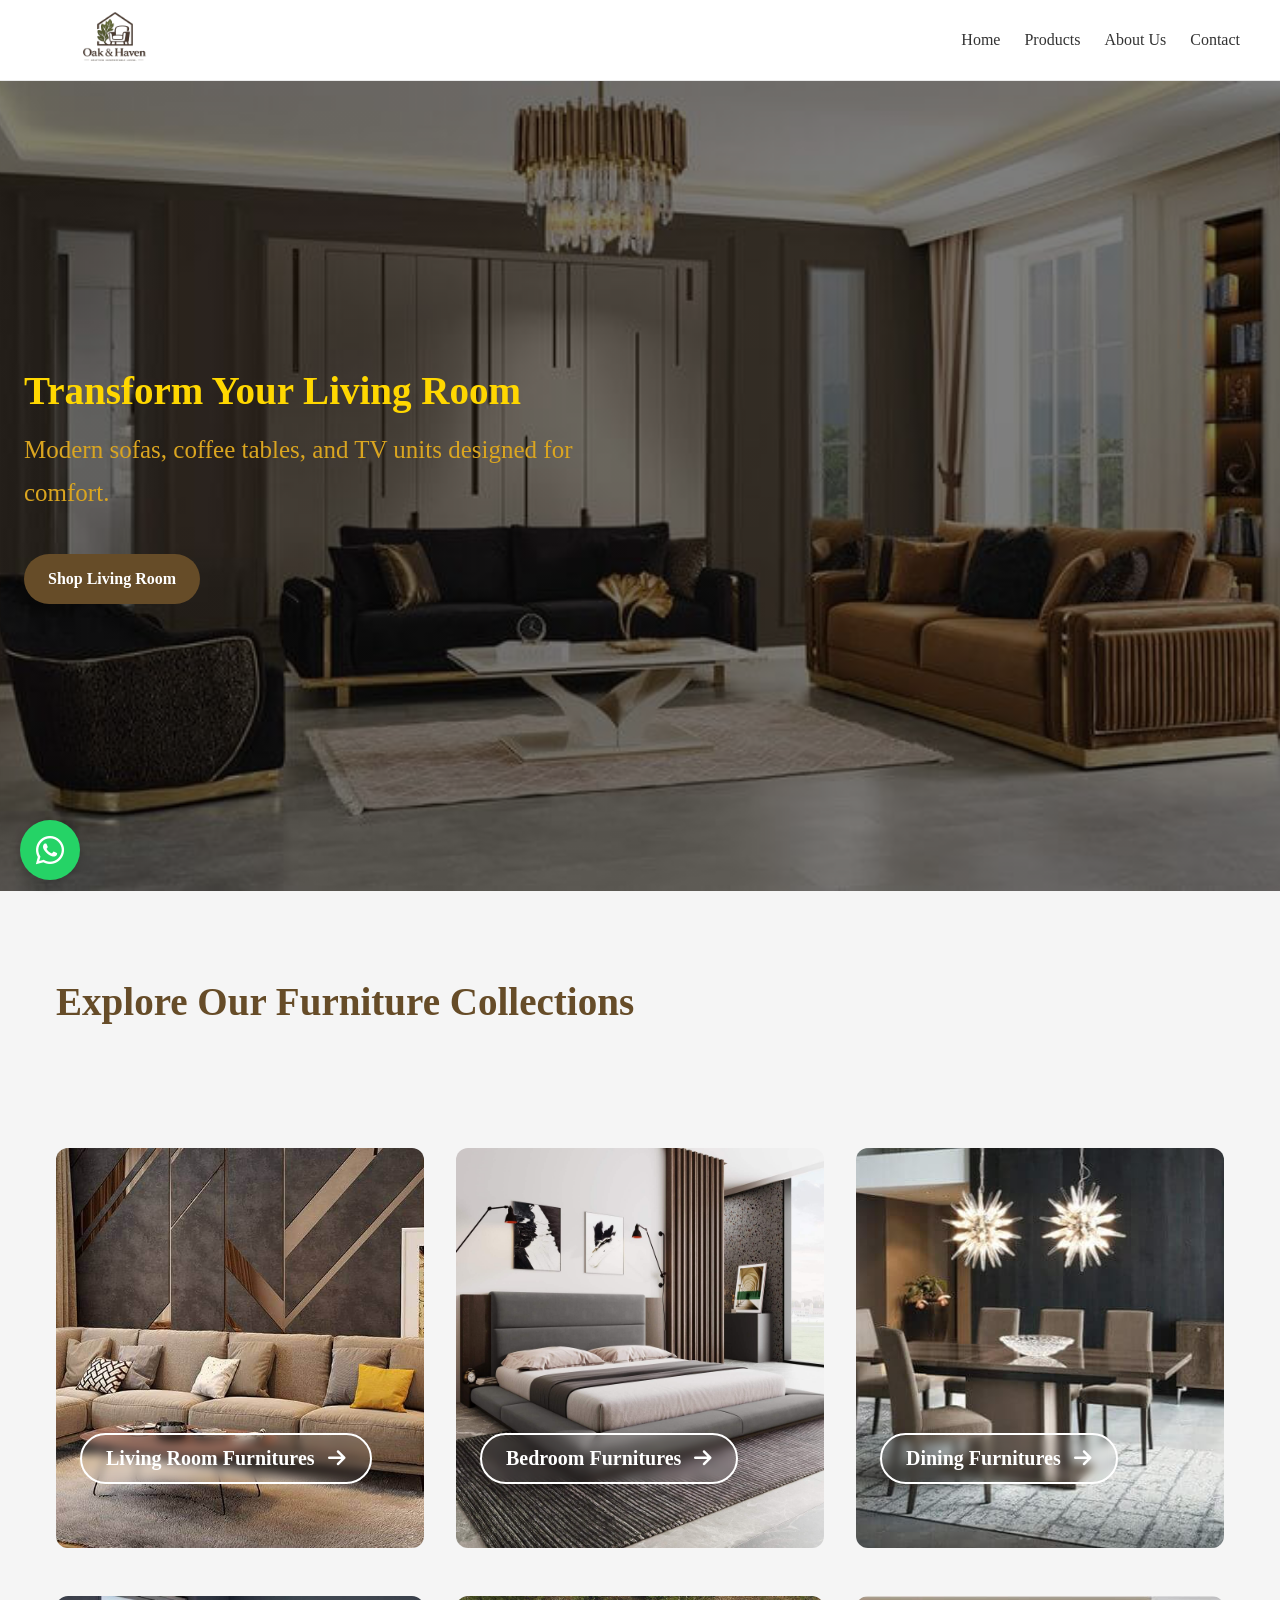
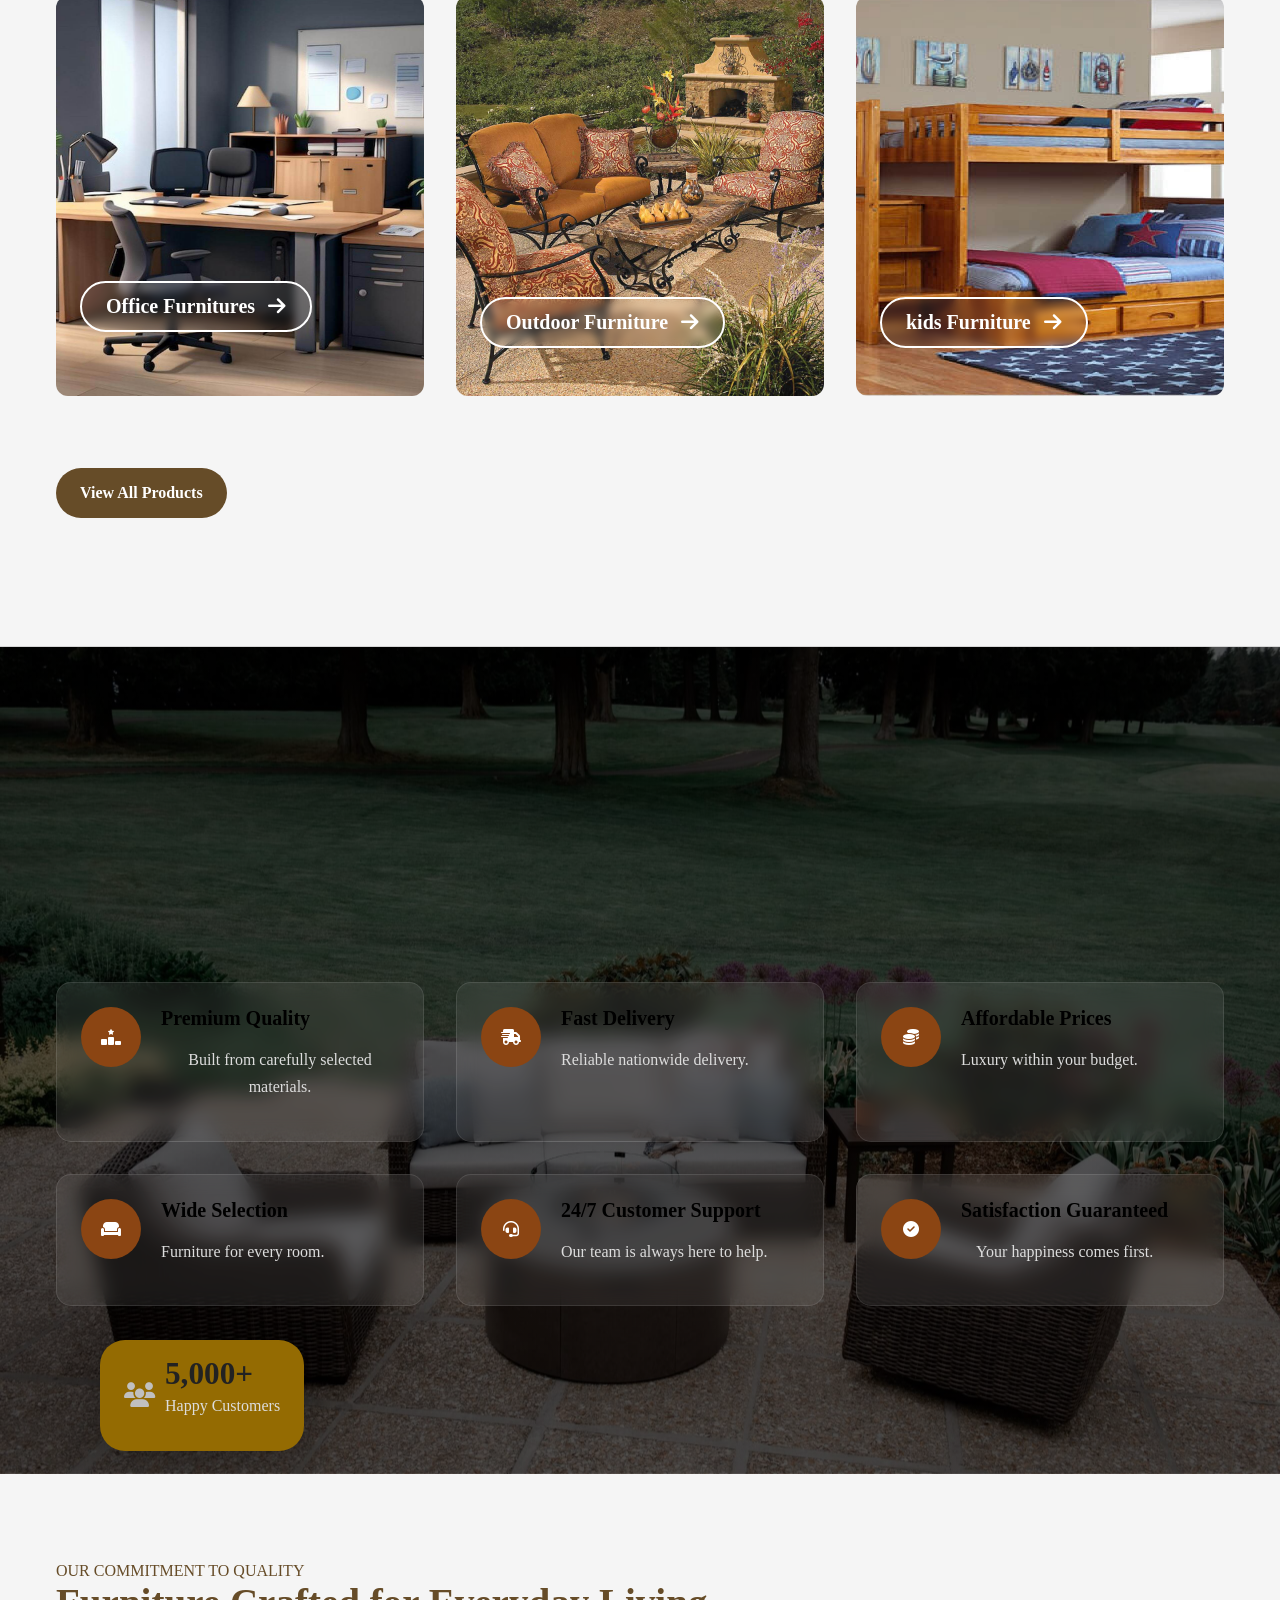
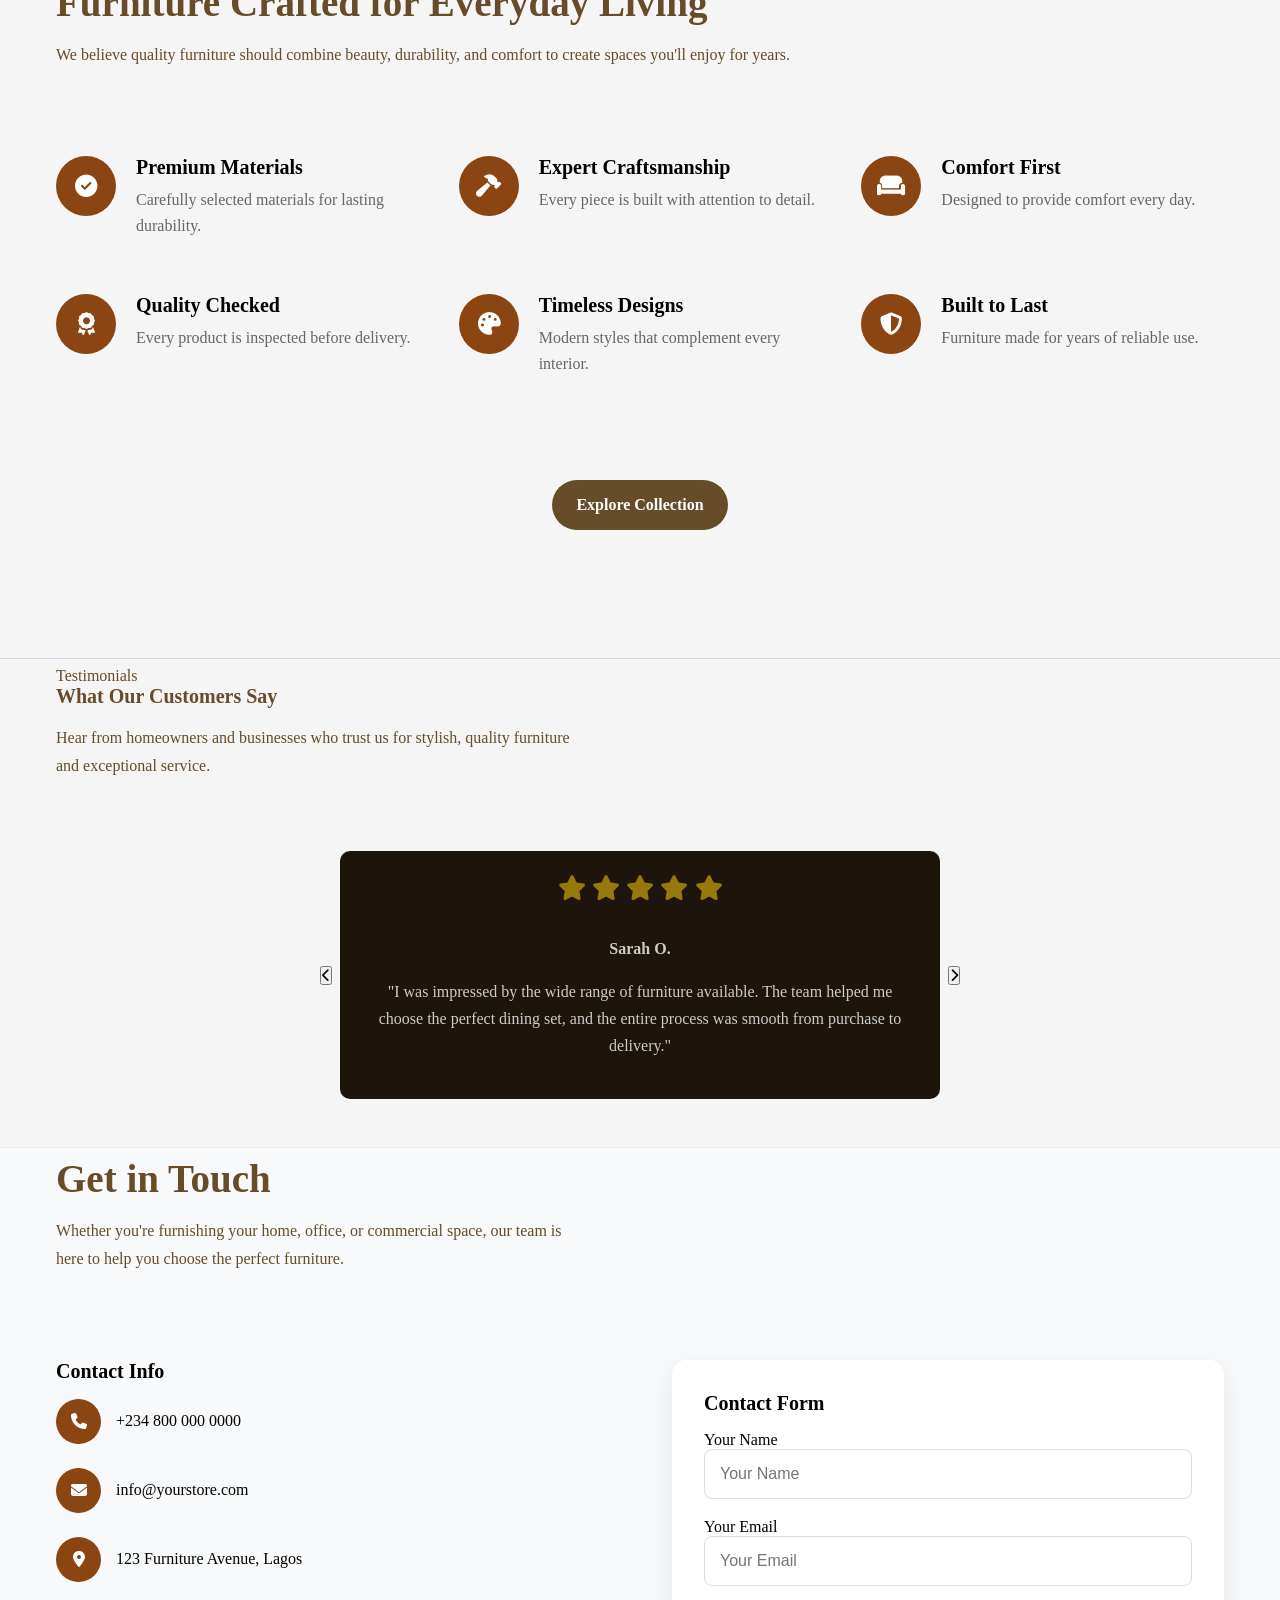
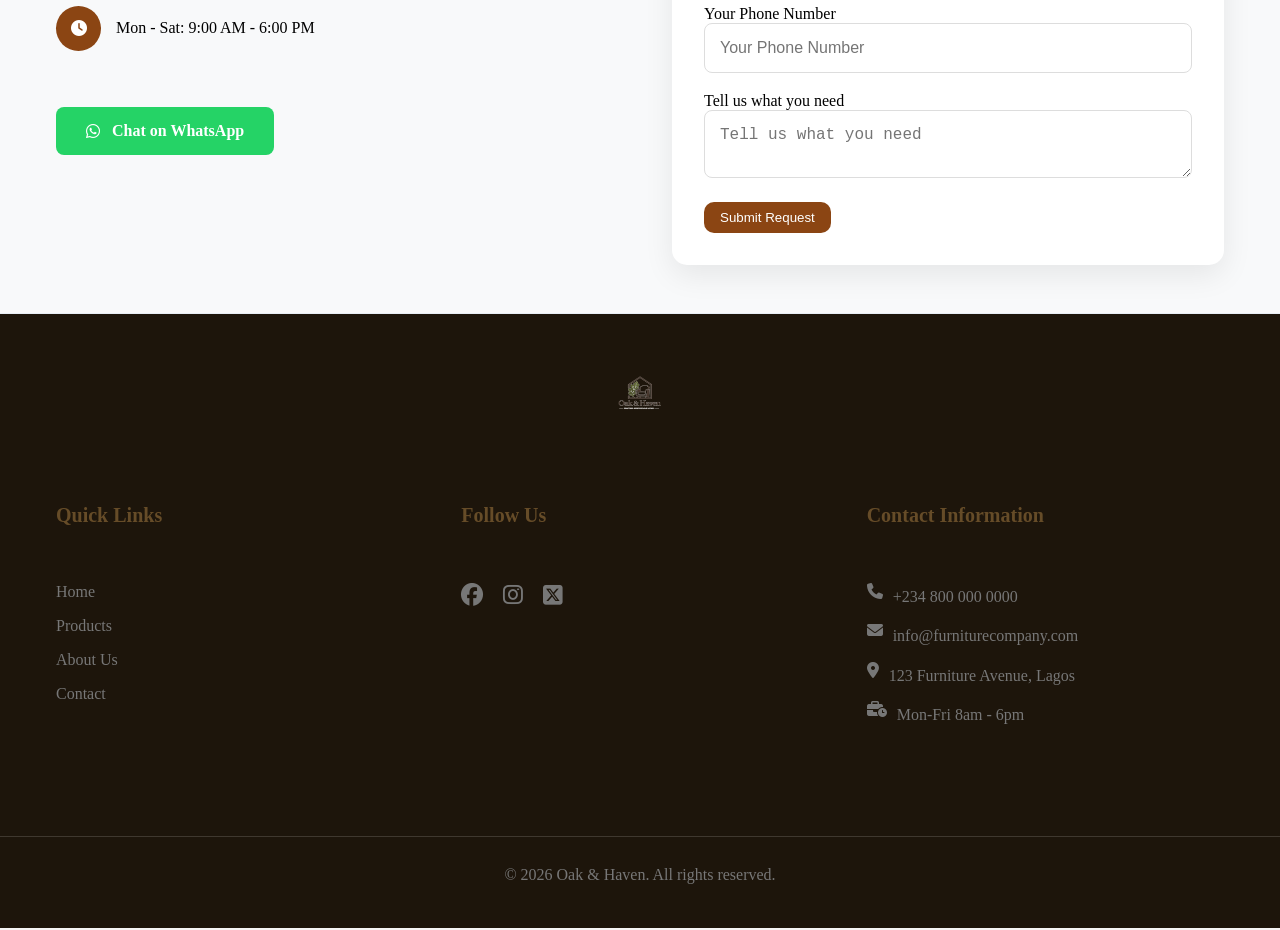
<file: index.html>
<!DOCTYPE html>
<html lang="en">
<head>
    <meta charset="UTF-8">
    <meta name="viewport" content="width=device-width, initial-scale=1.0">

    <title>Oak & Haven</title>

    

    <link rel="stylesheet" href="CSS/style.css">
    <script src="JS/java.js" defer></script>

    <link rel="stylesheet" href="https://cdnjs.cloudflare.com/ajax/libs/font-awesome/6.5.0/css/all.min.css">

</head>

<body>

    <div class="page">
        <header class="site-header">
            <div class="header-inner">
                
                
                <nav class="navbar">
                    <div class="logo">
                        <a href="index.html">
                            <img src="Assets/Logo/Oak_&_Haven_logo.png" alt="logo">
                        </a>
                        
                    </div>
                    <button class="menu-btn" id="menuBtn" type="button" aria-label="Open menu">
                        <i class="fa-solid fa-bars"></i>
                    </button>
                    

                    <ul class="nav-links" id="navLinks">
                        <li><a href="index.html">Home</a></li>
                        <li><a href="products.html">Products</a></li>
                        <li><a href="about.html">About Us</a></li>
                        <li><a href="contact.html">Contact</a></li>
                    </ul>
                    
                </nav>
            </div>


        </header>
        <div id="overlay"></div>
        <main>
            <section class="hero">
                <div class="slide slide1 active">
                    <div class="hero-text fade-in">
                        <h1>Transform Your Living Room</h1>
                        <p>
                            Modern sofas, coffee tables, and TV units designed for comfort.
                        </p>
                        <a href="" class="Btn">Shop Living Room</a>
                    </div>
                </div>

                <div class="slide slide2">
                    <div class="hero-text fade-in">
                        <h1>Create Your Dream Bedroom</h1>
                        <p>Elegant beds, wardrobes, and bedside tables.</p>
                        <a href="" class="Btn">Explore Bedroom Furniture</a>
                    </div>
                </div>

                <div class="slide slide3">
                    <div class="hero-text fade-in">
                        <h1>Dining Made Beautiful</h1>
                        <p>Dining sets crafted for every family gathering.</p>
                        <a href="" class="Btn">View Collection</a>
                    </div>
                </div>
                <div class="slide slide4">
                    <div class="hero-text fade-in">
                        <h1>Office Spaces That Inspire</h1>
                        <p>Functional and stylish office furniture for your workspace.</p>
                        <a href="" class="Btn">Discover Office Solutions</a>
                    </div>
                </div>
            </section>

            <section class="section">
                <div class="container fade-in">
                    <div class="section-header">
                        <h2 class="section-header">Explore Our Furniture Collections</h2>
                        <p>

                        </p>
                    </div>
                
                    <div class="fade-in">
                        <div class="cards">
                            <a href="products.html?category=living" class="category-card">
                              <img src="Assets/Images/modern-l-shaped-sectional-set-design-in-living-room.jpg" alt="living room furniture">
                              <div class="card-content">
                                <h4>
                                    Living Room Furnitures
                                    <i class="fa-solid fa-arrow-right"></i>
                                </h4>
                                <p></p>
                              </div>        
                            </a>

                            <a href="products.html?category=bedroom" class="category-card">
                               <img src="Assets/Images/Bed.jpg" alt="Bedroom Furniture Collection">
                               <div class="card-content">
                                <h4>
                                    Bedroom Furnitures
                                    <i class="fa-solid fa-arrow-right"></i>
                                </h4>
                                <p></p>
                               </div>
                            </a>

                            <a href="products.html?category=dining" class="category-card">
                               <img src="Assets/Images/Bachman-Furniture-Lifestyle-Dining-Room-Table.jpg" alt="Dining Room Table">
                                <div class="card-content">
                                    <h4>
                                        Dining Furnitures
                                        <i class="fa-solid fa-arrow-right"></i>
                                    </h4>
                                    <p>
                                    </p>
                                </div>
                            </a>
                        </div>
                    </div>

                    <div class="fade-in">
                        <div class="cards">
                            <a href="products.html?category=office" class="category-card">
                              <img src="Assets/Images/office-furniture-supplier-1.jpg" alt="Office Furniture Collection">
                              <div class="card-content">
                                <h4>
                                    Office Furnitures 
                                    <i class="fa-solid fa-arrow-right"></i>
                                </h4>
                                <p></p>
                              </div>
                            </a>

                            <a href="products.html?category=outdoor" class="category-card">
                               <img src="Assets/Images/Luxury-Outdoor-Furniture-Set-Fireplace.jpg" alt="Outdoor Furniture Collection">
                                <div class="card-content">
                                    <h4>
                                        Outdoor Furniture
                                        <i class="fa-solid fa-arrow-right"></i>
                                    </h4>
                                </div>
                               <p>
                               </p>
                            </a>

                            <a href="products.html?category=kids" class="category-card">
                               <img src="Assets/Images/kids furniture.jfif" alt="kids furniture collection">
                               <div class="card-content">
                                <h4>
                                    kids Furniture
                                    <i class="fa-solid fa-arrow-right"></i>
                                </h4>
                               </div>
                            </a>
                        </div>
                        <div>
                            <a href="products.html" class="Btn">View All Products</a>
                        </div>
                    </div>

                </div>
            </section>

            <section class="why-us">
                <div class="overlay"></div>
              <div class="container why-content">
                <div class="section-header fade-in">
                    <span class="sub-heading">WHY CHOOSE US</span>
                    <h2>Bring Comfort, Style & Quality Into Every Home</h2>
                    <p>
                        Discover furniture designed for comfort, crafted for durability,
                        and delivered with exceptional customer service. 
                    </p>
                </div>

                <div class="feature-grid">
                    <div class="feature fade-in">
                        <div class="feature-icon">
                            <i class="fa-solid fa-ranking-star"></i>
                        </div>
                        <div>
                            <h4>Premium Quality</h4>
                            <p>
                                Built from carefully selected materials.
                            </p>
                        </div>
 
                    </div>
                    <div class="feature fade-in">
                        <div class="feature-icon">
                            <i class="fa-solid fa-truck-fast"></i>
                        </div>
                        <div>
                            <h4>Fast Delivery</h4>
                            <p>
                               Reliable nationwide delivery.
                            </p>
                        </div>
                    </div>
                    <div class="feature fade-in">
                        <div class="feature-icon">
                            <i class="fa-solid fa-coins"></i>
                        </div>
                        <div>
                            <h4>Affordable Prices</h4>
                            <p>
                               Luxury within your budget.
                            </p>
                        </div>
                    </div>
                    <div class="feature fade-in">
                        <div class="feature-icon">
                             <i class="fa-solid fa-couch"></i>
                        </div>
                        <div>
                            <h4>Wide Selection</h4>
                            <p>Furniture for every room.</p>
                        </div>
                    </div>
                    <div class="feature fade-in">
                        <div class="feature-icon">
                            <i class="fa-solid fa-headset"></i>
                        </div>
                        <div>
                            <h4>24/7 Customer Support</h4>
                            <p>Our team is always here to help.</p>
                        </div>
                    </div>
              
                    <div class="feature fade-in">
                        <div class="feature-icon">
                            <i class="fa-solid fa-circle-check"></i>
                        </div>
                        <div>
                            <h4>Satisfaction Guaranteed</h4>
                            <p>Your happiness comes first.</p>
                        </div>
                    </div>
                </div>

                <div class="floating-badge">
                    <i class="fa-solid fa-users"></i>
                    <div>
                        <h3>5,000+</h3>
                        <p>Happy Customers</p>

                    </div>
                </div>
              </div>
            </section>

            <section class="quality section">
                <div class="container">
                    <div class="section-header fade-in">
                        <span class="quality-tag">
                             OUR COMMITMENT TO QUALITY
                        </span>
                        <h2>Furniture Crafted for Everyday Living</h2>
                        <p>
                            We believe quality furniture should combine
                            beauty, durability, and comfort to create spaces
                            you'll enjoy for years.
                        </p>
                    </div>

                    <div class="quality-grid">
                        <div class="quality-item fade-in">
                            <i class="fa-solid fa-circle-check"></i>

                            <div>
                                <h4>Premium Materials</h4>
                                <p>
                                    Carefully selected materials for lasting durability.
                                </p>
                            </div>
                        </div>

                        <div class="quality-item fade-in">
                            <i class="fa-solid fa-hammer"></i>
                            <div>
                                <h4>Expert Craftsmanship</h4>
                                <p>
                                    Every piece is built with attention to detail.
                                </p>
                            </div>
                        </div>

                        <div class="quality-item fade-in">
                            <i class="fa-solid fa-couch"></i>
                            <div>
                                <h4>Comfort First</h4>
                                <p>
                                    Designed to provide comfort every day.
                                </p>
                            </div>
                        </div>

                        <div class="quality-item fade-in">
                            <i class="fa-solid fa-award"></i>
                            <div>
                                <h4>Quality Checked</h4>
                                <p>
                                    Every product is inspected before delivery.
                                </p>
                            </div>
                        </div>

                        <div class="quality-item fade-in">
                            <i class="fa-solid fa-palette"></i>
                            <div>
                                <h4>Timeless Designs</h4>
                                <p>
                                    Modern styles that complement every interior.
                                </p>
                            </div>
                        </div>

                        <div class="quality-item fade-in">
                            <i class="fa-solid fa-shield-halved"></i>
                            <div>
                                <h4>Built to Last</h4>
                                <p>
                                    Furniture made for years of reliable use.
                                </p>
                            </div>
                        </div>
                    </div>

                    <div class="quality-btn fade-in">
                        <a href="#" class="Btn">Explore Collection</a>
                    </div>

                </div>
            </section>

 

            <section class="container fade-in">
                <div class="section-header text-measure">
                    <span class="sub-heading">Testimonials</span>
                    <h4>What Our Customers Say</h4>
                    <p>
                        Hear from homeowners and businesses who trust us for stylish, quality furniture and exceptional service.
                    </p>
                </div>
                <div class="slider">
                    <button id="prevBtn" class="review-btn" type="button" aria-label="Previous review">
                        <i class="fa-solid fa-chevron-left"></i>
                    </button>


                    <div class="slider-container">
                    <div class="review-track">

                    <div class="reviews-card">
                        <div class="stars">
                            <i class="fa-solid fa-star"></i>
                            <i class="fa-solid fa-star"></i>
                            <i class="fa-solid fa-star"></i>
                            <i class="fa-solid fa-star"></i>
                            <i class="fa-solid fa-star"></i>
                        </div>
                        <p>
                            <strong>
                                Sarah O.
                            </strong>
                        </p>

                        <p>
                            "I was impressed by the wide range of furniture available. 
                            The team helped me choose the perfect dining set, and the entire process was smooth from purchase to delivery."
                        </p>
                    </div>

                    <div class="reviews-card">
                        <div class="stars">
                            <i class="fa-solid fa-star"></i>
                            <i class="fa-solid fa-star"></i>
                            <i class="fa-solid fa-star"></i>
                            <i class="fa-solid fa-star"></i>
                            <i class="fa-solid fa-star"></i>
                        </div>
                        <p>
                            <strong>
                                Michael A.
                            </strong>
                        </p>

                        <p>
                            "The quality of the sofa exceeded my expectations. 
                            It looks amazing in my living room, and the delivery was fast and professional. 
                            I'll definitely be shopping here again."
                        </p>
                    </div>

                    <div class="reviews-card">
                        <div class="stars">
                            <i class="fa-solid fa-star"></i>
                            <i class="fa-solid fa-star"></i>
                            <i class="fa-solid fa-star"></i>
                            <i class="fa-solid fa-star"></i>
                            <i class="fa-solid fa-star"></i>
                        </div>
                        <p>
                            <strong>
                                David K.
                            </strong>
                        </p>

                        <p>
                            "Excellent customer service and beautiful furniture. 
                            The craftsmanship is outstanding, and every piece feels premium. Highly recommended!"
                        </p>
                    </div>

                    <div class="reviews-card">
                        <div class="stars">
                            <i class="fa-solid fa-star"></i>
                            <i class="fa-solid fa-star"></i>
                            <i class="fa-solid fa-star"></i>
                            <i class="fa-solid fa-star"></i>
                            <i class="fa-solid fa-star"></i>
                        </div>
                        <p>
                            <strong>
                                Grace E.
                            </strong>
                        </p>
                        <p>
                            "We furnished our office through them, and the quality was exceptional. 
                            The furniture is comfortable, stylish, and has completely transformed our workspace."
                        </p>
                    </div>

                    <div class="reviews-card">
                        <div class="stars">
                            <i class="fa-solid fa-star"></i>
                            <i class="fa-solid fa-star"></i>
                            <i class="fa-solid fa-star"></i>
                            <i class="fa-solid fa-star"></i>
                            <i class="fa-solid fa-star"></i>
                        </div>
                        <p>
                            <strong>
                                James T.
                            </strong>
                        </p>
                        <p>
                            "Affordable prices without compromising on quality. 
                            My bedroom furniture arrived exactly as shown, and the finish is absolutely beautiful."
                        </p>
                    </div>
                    <div class="reviews-card">
                        <div class="stars">
                            <i class="fa-solid fa-star"></i>
                            <i class="fa-solid fa-star"></i>
                            <i class="fa-solid fa-star"></i>
                            <i class="fa-solid fa-star"></i>
                            <i class="fa-solid fa-star"></i>
                        </div>
                        <p>
                            <strong>
                                Linda C.
                            </strong>
                        </p>
                        <p>
                            "From placing my order to delivery, everything was seamless. The staff were friendly, 
                            and the furniture has added so much warmth and elegance to our home."
                        </p>
                    </div>

                    </div>
                    </div>

                    <button id="nextBtn" class="review-btn" type="button" aria-label="Next review">
                        <i class="fa-solid fa-chevron-right"></i>
                    </button>
                </div>    

            </section>
        
            <section class="section-alt contact">
                <div class="container">
                    <div class="section-header text-measure fade-in">
                        <h2>Get in Touch</h2>
                        <p>
                            Whether you're furnishing your home, office, or commercial space,
                            our team is here to help you choose the perfect furniture.
                        </p>
                    </div>

                  <div class="contact-grid">
                    <div class="contact-info fade-in">
                        <h4>Contact Info</h4>

                        <div class="contact-item">
                            <i class="fa-solid fa-phone"></i>
                            <span>+234 800 000 0000</span>
                        </div>
                        <div class="contact-item">
                            <i class="fa-solid fa-envelope"></i>
                            <span>info@yourstore.com</span>
                        </div>
                        <div class="contact-item">
                            <i class="fa-solid fa-location-dot"></i>
                            <span>123 Furniture Avenue, Lagos</span>
                        </div>
                        <div class="contact-item">
                            <i class="fa-solid fa-clock"></i>
                            <span>Mon - Sat: 9:00 AM - 6:00 PM</span>
                        </div> 
                        
                        <a href="#" class="chat-btn">
                            <i class="fa-brands fa-whatsapp"></i>
                            Chat on WhatsApp
                        </a>
                    </div>


                    <div class="contact-form fade-in">
                        <h4> Contact Form</h4>
                        
                     <form id="quoteForm" class="quote-form">
                        <div class="form-group">
                            <label for="name">Your Name</label>
                            <input type="text" id="name" placeholder="Your Name" required>
                        </div>
                        <div class="form-group">
                            <label for="email">Your Email</label>
                            <input type="email" id="email" placeholder="Your Email" required>
                        </div>
                        <div class="form-group">
                            <label for="phone">Your Phone Number</label>
                            <input type="tel" id="phone" placeholder="Your Phone Number" required>
                        </div>

                        <div class="form-group">
                            <label for="message">Tell us what you need</label>
                            <textarea id="message" placeholder="Tell us what you need" required></textarea>
                        </div>

                        <div id="formMessage"></div>
                        <div class="form button">
                            <button type="submit">Submit Request</button>
                        </div>
                    </form>
                     
                    </div>
                 </div>
                </div>
            </section>

            <footer class="footer">

                <div class="footer-logo fade-in">
                    <a href="index.html">
                        <img src="Assets/Logo/Oak_&_Haven_logo.png" alt="Logo">
                    </a>
                </div>

                <div class="footer-content fade-in">
                    <div class="footer-column">
                        <h4 class="section-header">Quick Links</h4>
                        <ul class="footer-links">
                            <li><a href="index.html">Home</a></li>
                            <li><a href="products.html">Products</a></li>
                            <li><a href="about.html">About Us</a></li>
                            <li><a href="contact.html">Contact</a></li>
                        </ul>
                    </div>

                    <div class="footer-column fade-in">
                        <h4 class="section-header">Follow Us</h4>

                        <div class="social-links">
                            <a href="#" aria-label="Facebook">
                                <i class="fa-brands fa-facebook"></i>
                            </a>
                            <a href="#" aria-label="Instagram">
                                <i class="fa-brands fa-instagram"></i>
                            </a>
                            <a href="#" aria-label="X (Twitter)">
                                <i class="fa-brands fa-square-x-twitter"></i>
                            </a>
                        </div>
                    </div>

                    <div class="footer-column fade-in">
                        <h4 class="section-header">Contact Information</h4>

                        <p><i class="fa-solid fa-phone"></i>+234 800 000 0000</p>
                        <p><i class="fa-solid fa-envelope"></i> info@furniturecompany.com</p>
                        <p><i class="fa-solid fa-location-dot"></i> 123 Furniture Avenue, Lagos</p>
                        <p><i class="fa-solid fa-business-time"></i> Mon-Fri 8am - 6pm</p>
                    </div>

                </div>

                <div class="footer-bottom fade-in">
                    <p>&copy; 2026 Oak & Haven. All rights reserved.</p>
                </div>

            </footer>

        </main>
    </div>
    <button id="backToTop" class="back-to-top" type="button" aria-label="Back to top">
        <i class="fa-solid fa-arrow-up"></i>
    </button>
    <a
        href="https://wa.me/2349067065186?text=Hello%20[business]%20[Name],%20I%20would%20like%20to%20request%20a%20quote."
        class="whatsapp-btn"
        target="_blank"
        rel="noopener noreferrer"
        aria-label="Chat with us on WhatsApp">
        <i class="fa-brands fa-whatsapp"></i>
    </a>
</body>
    
</html>
</file>
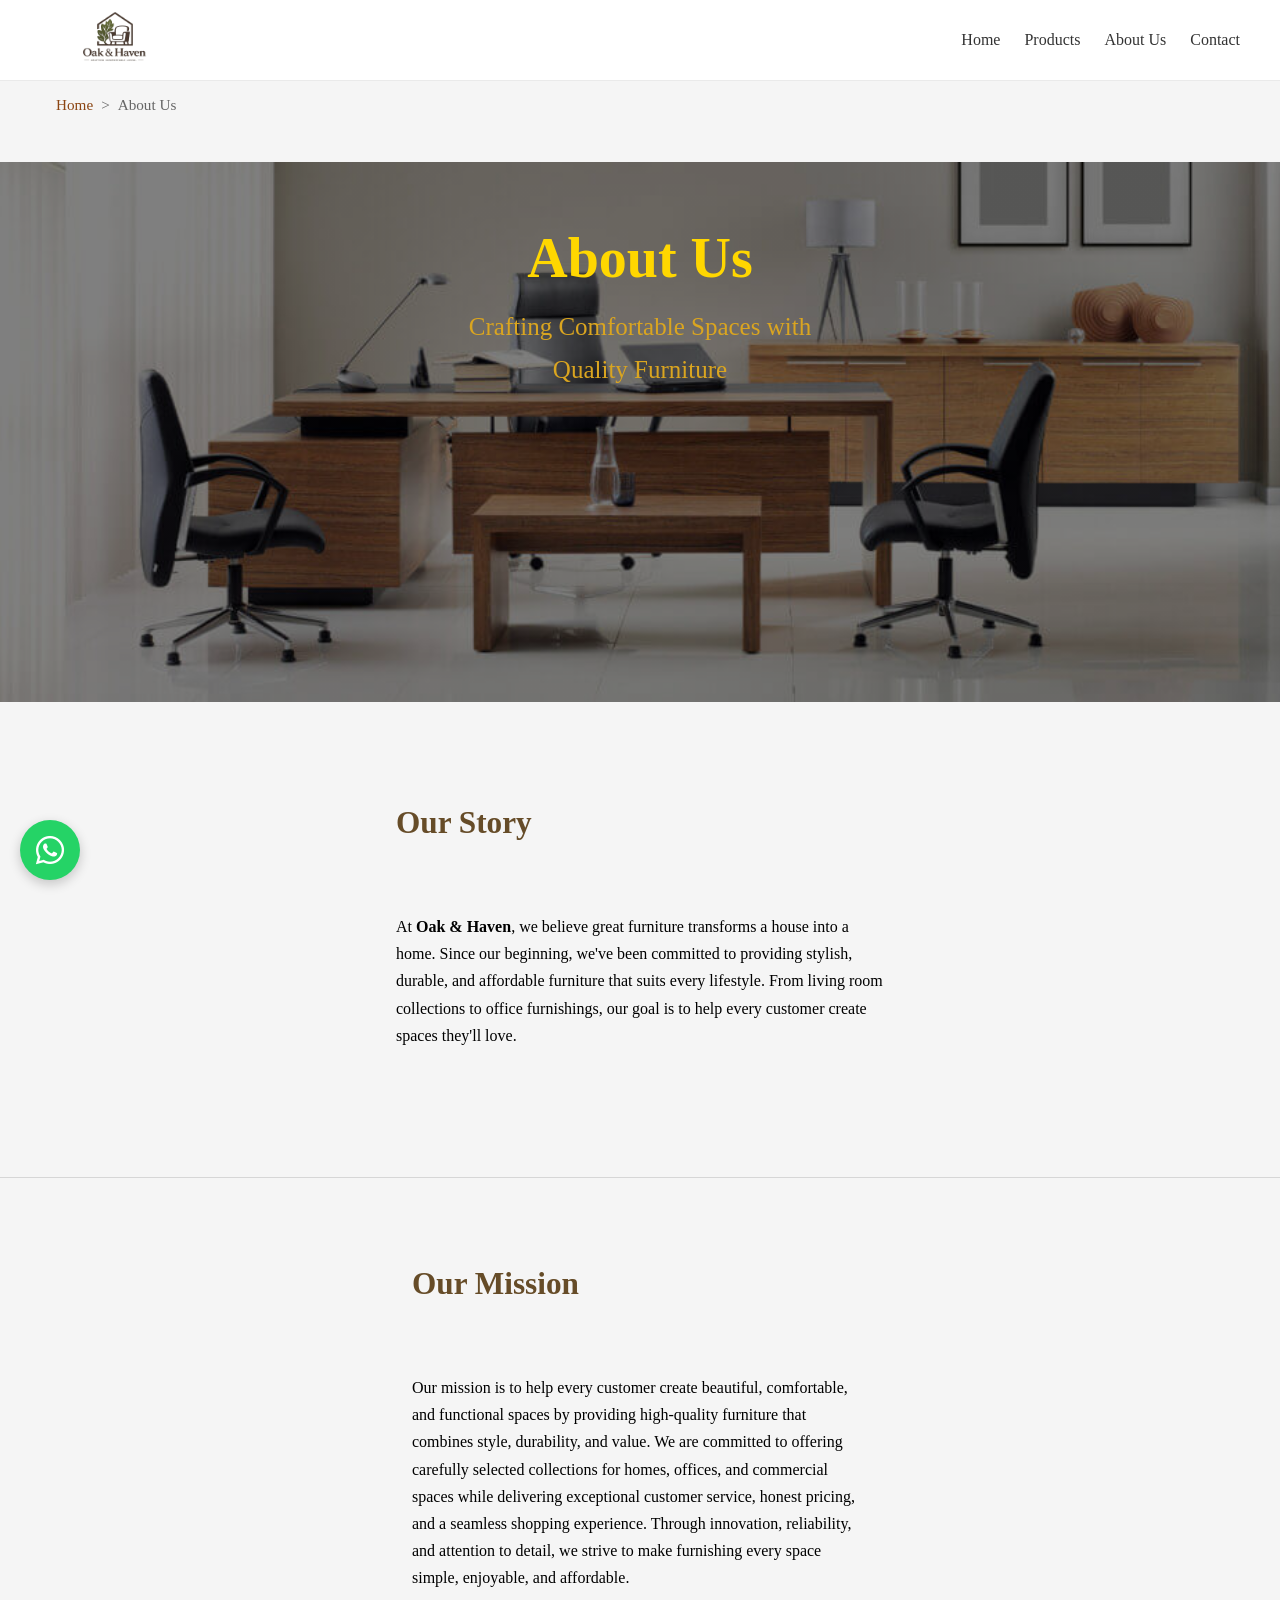
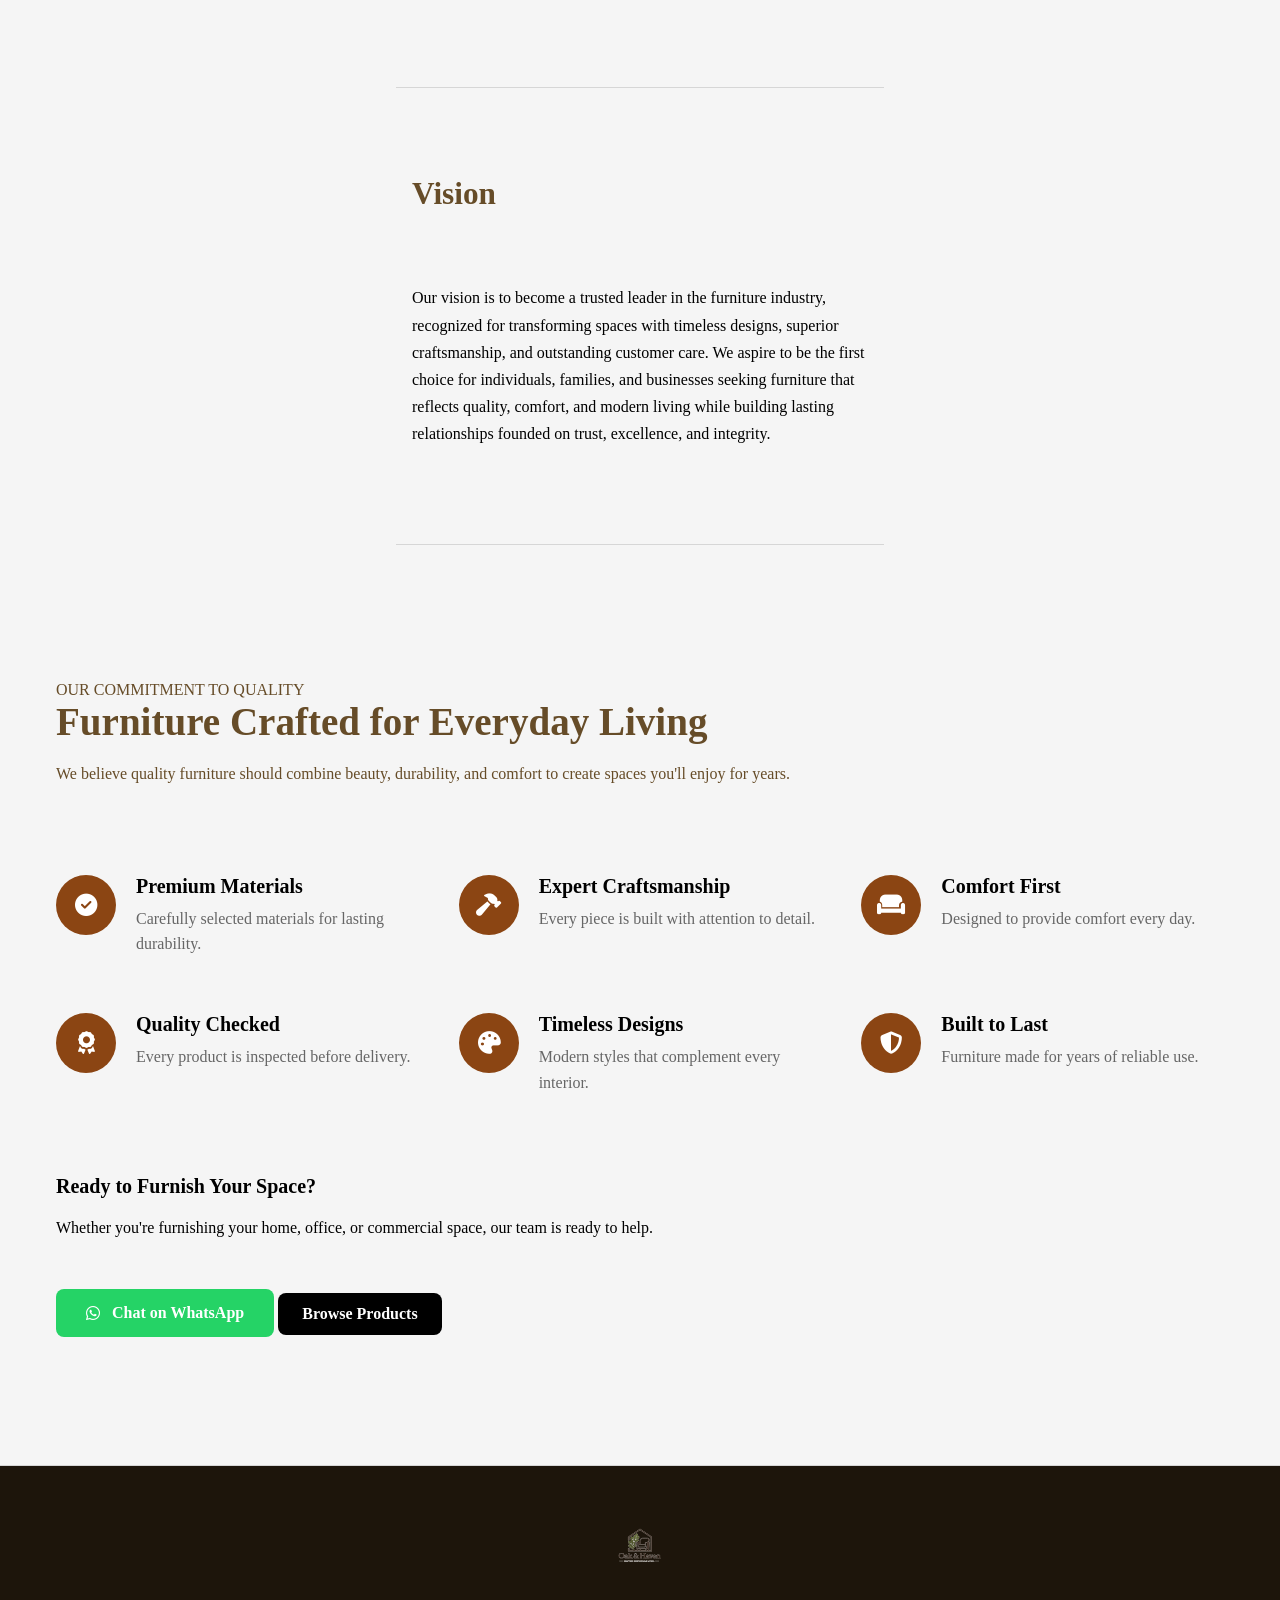
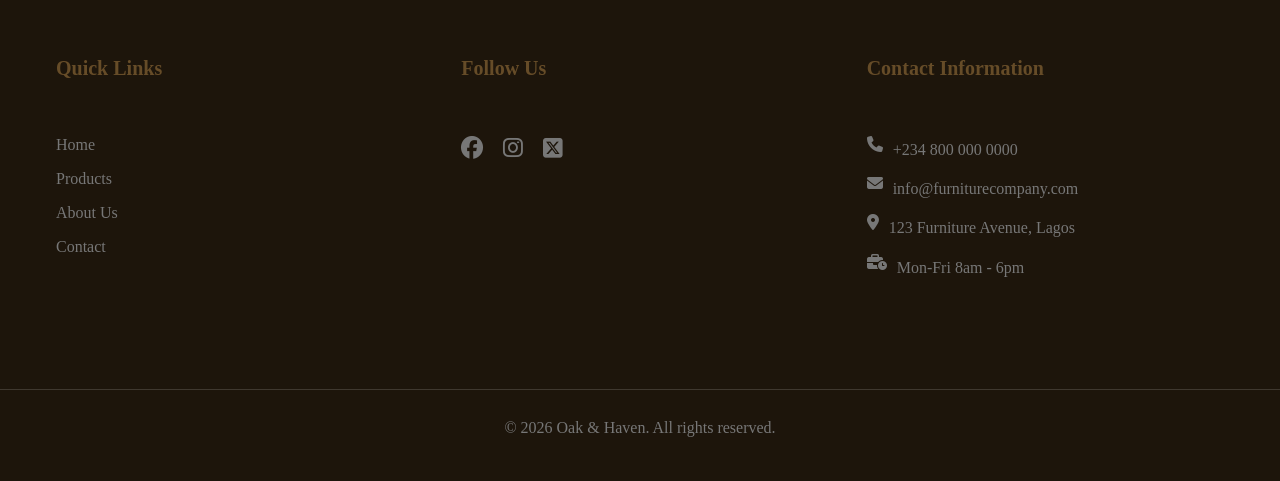
<file: about.html>
<!DOCTYPE html>
<html lang="en">
<head>
    <meta charset="UTF-8">
    <meta name="viewport" content="width=device-width, initial-scale=1.0">

    <title>Oak & Haven</title>

    

    <link rel="stylesheet" href="CSS/style.css">
    <script src="JS/java.js" defer></script>

    <link rel="stylesheet" href="https://cdnjs.cloudflare.com/ajax/libs/font-awesome/6.5.0/css/all.min.css">

</head>

<body>

    <div class="page">
        <header class="site-header">
            <div class="header-inner">
                
                
                <nav class="navbar">
                    <div class="logo">
                        <a href="index.html">
                            <img src="Assets/Logo/Oak_&_Haven_logo.png" alt="logo">
                        </a>
                        
                    </div>
                    <button class="menu-btn" id="menuBtn" type="button" aria-label="Open menu">
                        <i class="fa-solid fa-bars"></i>
                    </button>
                    

                    <ul class="nav-links" id="navLinks">
                        <li><a href="index.html">Home</a></li>
                        <li><a href="products.html">Products</a></li>
                        <li><a href="about.html">About Us</a></li>
                        <li><a href="contact.html">Contact</a></li>
                    </ul>
                    
                </nav>
            </div>


        </header>
        <div id="overlay"></div>
        <main>
            <section class="breadcrumb">
                <div class="container">

                    <a href="index.html">Home</a>

                    <span>&gt;</span>

                    <span>About Us</span>

                </div>
                <div class="hero about-hero">
                    <h1>About Us</h1>
                    <p>
                        Crafting Comfortable Spaces with<br>
                        Quality Furniture
                    </p>
                </div>

            </section>



            <section class="section">
                <div class="container text-measure">
                    <div class="section-header">
                        <h3>Our Story</h3>
                    </div>
                    
                    <p>
                        At <strong>Oak & Haven</strong>, we believe great furniture transforms a house into a home. 
                        Since our beginning, we've been committed to providing stylish, durable, and affordable furniture that suits every lifestyle. 
                        From living room collections to office furnishings, our goal is to help every customer create spaces they'll love.
                    </p>
                </div>
            </section>

            <section>
                <div class="container text-measure">

                    <div class="section">
                        <div class="section-header">
                            <h3>Our Mission</h3>
                        </div>
                        
                        <p>
                           Our mission is to help every customer create beautiful, comfortable, 
                           and functional spaces by providing high-quality furniture that combines style, durability, and value. 
                           We are committed to offering carefully selected collections for homes, 
                           offices, and commercial spaces while delivering exceptional customer service, honest pricing, and a seamless shopping experience. 
                           Through innovation, reliability, and attention to detail, we strive to make furnishing every space simple, enjoyable, and affordable.
                        </p>
                    </div>
                    <div class="section">
                        <div class="section-header">
                            <h3>Vision</h3>
                        </div>
                        <p>
                            Our vision is to become a trusted leader in the furniture industry, 
                            recognized for transforming spaces with timeless designs, superior craftsmanship, and outstanding customer care. 
                            We aspire to be the first choice for individuals, families, and businesses seeking furniture that reflects quality, 
                            comfort, and modern living while building lasting relationships founded on trust, excellence, and integrity.
                        </p>
                    </div>
                </div>
            </section>

            <section class="quality section">
                <div class="container">
                    <div class="section-header fade-in">
                        <span class="quality-tag">
                             OUR COMMITMENT TO QUALITY
                        </span>
                        <h2>Furniture Crafted for Everyday Living</h2>
                        <p>
                            We believe quality furniture should combine
                            beauty, durability, and comfort to create spaces
                            you'll enjoy for years.
                        </p>
                    </div>

                    <div class="quality-grid">
                        <div class="quality-item fade-in">
                            <i class="fa-solid fa-circle-check"></i>

                            <div>
                                <h4>Premium Materials</h4>
                                <p>
                                    Carefully selected materials for lasting durability.
                                </p>
                            </div>
                        </div>

                        <div class="quality-item fade-in">
                            <i class="fa-solid fa-hammer"></i>
                            <div>
                                <h4>Expert Craftsmanship</h4>
                                <p>
                                    Every piece is built with attention to detail.
                                </p>
                            </div>
                        </div>

                        <div class="quality-item fade-in">
                            <i class="fa-solid fa-couch"></i>
                            <div>
                                <h4>Comfort First</h4>
                                <p>
                                    Designed to provide comfort every day.
                                </p>
                            </div>
                        </div>

                        <div class="quality-item fade-in">
                            <i class="fa-solid fa-award"></i>
                            <div>
                                <h4>Quality Checked</h4>
                                <p>
                                    Every product is inspected before delivery.
                                </p>
                            </div>
                        </div>

                        <div class="quality-item fade-in">
                            <i class="fa-solid fa-palette"></i>
                            <div>
                                <h4>Timeless Designs</h4>
                                <p>
                                    Modern styles that complement every interior.
                                </p>
                            </div>
                        </div>

                        <div class="quality-item fade-in">
                            <i class="fa-solid fa-shield-halved"></i>
                            <div>
                                <h4>Built to Last</h4>
                                <p>
                                    Furniture made for years of reliable use.
                                </p>
                            </div>
                        </div>
                    </div>
                    <div>
                        <div class="">
                            <h4>Ready to Furnish Your Space?</h4>
                        </div>
                        <p>
                            Whether you're furnishing your home,
                            office, or commercial space,
                            our team is ready to help.
                        </p>
                        <a href="#" class="chat-btn">
                            <i class="fa-brands fa-whatsapp"></i>
                            Chat on WhatsApp
                        </a>
                        <a href="products.html" class="btn-primary">
                            Browse Products
                        </a>
                    </div>

                </div>
            </section>

            <footer class="footer">

                <div class="footer-logo fade-in">
                    <a href="index.html">
                        <img src="Assets/Logo/Oak_&_Haven_logo.png" alt="Logo">
                    </a>
                </div>

                <div class="footer-content fade-in">
                    <div class="footer-column">
                        <h4 class="section-header">Quick Links</h4>
                        <ul class="footer-links">
                            <li><a href="index.html">Home</a></li>
                            <li><a href="products.html">Products</a></li>
                            <li><a href="about.html">About Us</a></li>
                            <li><a href="contact.html">Contact</a></li>
                        </ul>
                    </div>

                    <div class="footer-column fade-in">
                        <h4 class="section-header">Follow Us</h4>

                        <div class="social-links">
                            <a href="#" aria-label="Facebook">
                                <i class="fa-brands fa-facebook"></i>
                            </a>
                            <a href="#" aria-label="Instagram">
                                <i class="fa-brands fa-instagram"></i>
                            </a>
                            <a href="#" aria-label="X (Twitter)">
                                <i class="fa-brands fa-square-x-twitter"></i>
                            </a>
                        </div>
                    </div>

                    <div class="footer-column fade-in">
                        <h4 class="section-header">Contact Information</h4>

                        <p><i class="fa-solid fa-phone"></i>+234 800 000 0000</p>
                        <p><i class="fa-solid fa-envelope"></i> info@furniturecompany.com</p>
                        <p><i class="fa-solid fa-location-dot"></i> 123 Furniture Avenue, Lagos</p>
                        <p><i class="fa-solid fa-business-time"></i> Mon-Fri 8am - 6pm</p>
                    </div>

                </div>

                <div class="footer-bottom fade-in">
                    <p>&copy; 2026 Oak & Haven. All rights reserved.</p>
                </div>

            </footer>

        </main>
    </div>
    <button id="backToTop" class="back-to-top" type="button" aria-label="Back to top">
        <i class="fa-solid fa-arrow-up"></i>
    </button>
    <a
        href="https://wa.me/2349067065186?text=Hello%20[business]%20[Name],%20I%20would%20like%20to%20request%20a%20quote."
        class="whatsapp-btn"
        target="_blank"
        rel="noopener noreferrer"
        aria-label="Chat with us on WhatsApp">
        <i class="fa-brands fa-whatsapp"></i>
    </a>
</body>
    
</html>
</file>
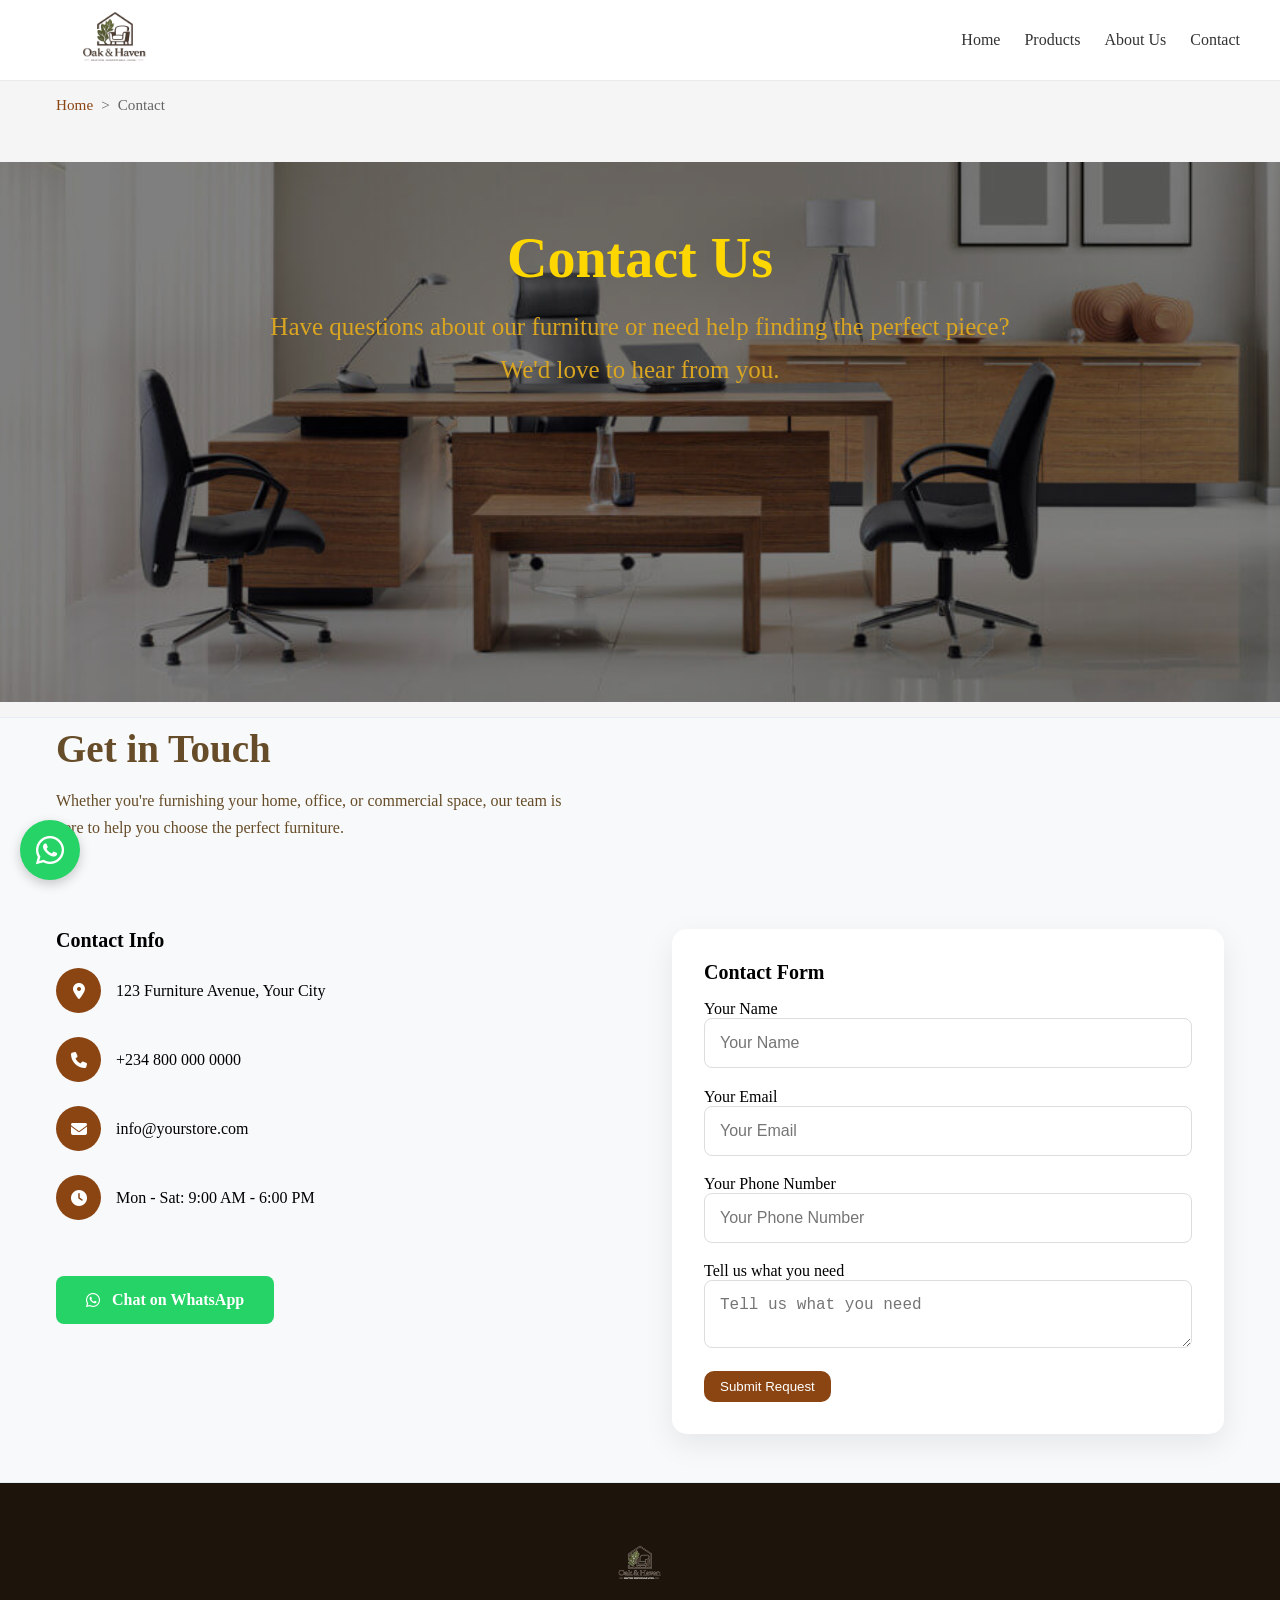
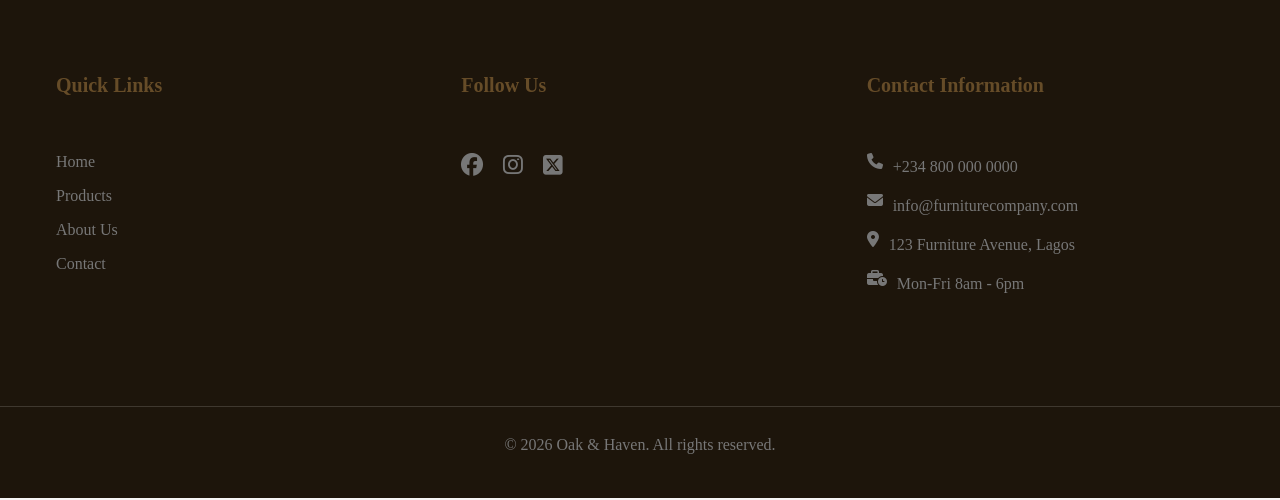
<file: contact.html>
<!DOCTYPE html>
<html lang="en">
<head>
    <meta charset="UTF-8">
    <meta name="viewport" content="width=device-width, initial-scale=1.0">

    <title>Oak & Haven</title>

    

    <link rel="stylesheet" href="CSS/style.css">
    <script src="JS/java.js" defer></script>

    <link rel="stylesheet" href="https://cdnjs.cloudflare.com/ajax/libs/font-awesome/6.5.0/css/all.min.css">

</head>

<body>

    <div class="page">
        <header class="site-header">
            <div class="header-inner">
                
                
                <nav class="navbar">
                    <div class="logo">
                        <a href="index.html">
                            <img src="Assets/Logo/Oak_&_Haven_logo.png" alt="logo">
                        </a>
                        
                    </div>
                    <button class="menu-btn" id="menuBtn" type="button" aria-label="Open menu">
                        <i class="fa-solid fa-bars"></i>
                    </button>
                    

                    <ul class="nav-links" id="navLinks">
                        <li><a href="index.html">Home</a></li>
                        <li><a href="products.html">Products</a></li>
                        <li><a href="about.html">About Us</a></li>
                        <li><a href="contact.html">Contact</a></li>
                    </ul>
                    
                </nav>
            </div>


        </header>
        <div id="overlay"></div>
        <main>
            <section class="breadcrumb">
                
                <div class="container">

                    <a href="index.html">Home</a>

                    <span>&gt;</span>

                    <span>Contact</span>

                </div>
                
                <div class="hero contact-hero">
                    <h1>Contact Us</h1>
                    <p>
                        Have questions about our furniture or need help finding the perfect piece?<br>
                        We'd love to hear from you.
                    </p>
                </div>
            </section>

            <section class="section-alt contact">
                <div class="container">
                    <div class="section-header text-measure fade-in">
                        <h2>Get in Touch</h2>
                        <p>
                            Whether you're furnishing your home, office, or commercial space,
                            our team is here to help you choose the perfect furniture.
                        </p>
                    </div>

                  <div class="contact-grid">
                    <div class="contact-info fade-in">
                        <h4>Contact Info</h4>
                        <div class="contact-item">
                            <i class="fa-solid fa-location-dot"></i>
                            <span>123 Furniture Avenue, Your City</span>
                        </div>
                        <div class="contact-item">
                            <i class="fa-solid fa-phone"></i>
                            <span>+234 800 000 0000</span>
                        </div>
                        <div class="contact-item">
                            <i class="fa-solid fa-envelope"></i>
                            <span>info@yourstore.com</span>
                        </div>
                        <div class="contact-item">
                            <i class="fa-solid fa-clock"></i>
                            <span>Mon - Sat: 9:00 AM - 6:00 PM</span>
                        </div> 
                        
                        <a href="#" class="chat-btn">
                            <i class="fa-brands fa-whatsapp"></i>
                            Chat on WhatsApp
                        </a>
                    </div>


                    <div class="contact-form fade-in">
                        <h4> Contact Form</h4>
                        
                     <form id="quoteForm" class="quote-form">
                        <div class="form-group">
                            <label for="name">Your Name</label>
                            <input type="text" id="name" placeholder="Your Name" required>
                        </div>
                        <div class="form-group">
                            <label for="email">Your Email</label>
                            <input type="email" id="email" placeholder="Your Email" required>
                        </div>
                        <div class="form-group">
                            <label for="phone">Your Phone Number</label>
                            <input type="tel" id="phone" placeholder="Your Phone Number" required>
                        </div>

                        <div class="form-group">
                            <label for="message">Tell us what you need</label>
                            <textarea id="message" placeholder="Tell us what you need" required></textarea>
                        </div>

                        <div id="formMessage"></div>
                        <div class="form button">
                            <button type="submit">Submit Request</button>
                        </div>
                     </form>
                     
                    </div>
                 </div>
                </div>
            </section>

            <footer class="footer">

                <div class="footer-logo fade-in">
                    <a href="index.html">
                        <img src="Assets/Logo/Oak_&_Haven_logo.png" alt="Logo">
                    </a>
                </div>

                <div class="footer-content fade-in">
                    <div class="footer-column">
                        <h4 class="section-header">Quick Links</h4>
                        <ul class="footer-links">
                            <li><a href="index.html">Home</a></li>
                            <li><a href="products.html">Products</a></li>
                            <li><a href="about.html">About Us</a></li>
                            <li><a href="contact.html">Contact</a></li>
                        </ul>
                    </div>

                    <div class="footer-column fade-in">
                        <h4 class="section-header">Follow Us</h4>

                        <div class="social-links">
                            <a href="#" aria-label="Facebook">
                                <i class="fa-brands fa-facebook"></i>
                            </a>
                            <a href="#" aria-label="Instagram">
                                <i class="fa-brands fa-instagram"></i>
                            </a>
                            <a href="#" aria-label="X (Twitter)">
                                <i class="fa-brands fa-square-x-twitter"></i>
                            </a>
                        </div>
                    </div>

                    <div class="footer-column fade-in">
                        <h4 class="section-header">Contact Information</h4>

                        <p><i class="fa-solid fa-phone"></i>+234 800 000 0000</p>
                        <p><i class="fa-solid fa-envelope"></i> info@furniturecompany.com</p>
                        <p><i class="fa-solid fa-location-dot"></i> 123 Furniture Avenue, Lagos</p>
                        <p><i class="fa-solid fa-business-time"></i> Mon-Fri 8am - 6pm</p>
                    </div>

                </div>

                <div class="footer-bottom fade-in">
                    <p>&copy; 2026 Oak & Haven. All rights reserved.</p>
                </div>

            </footer>

        </main>
    </div>
    <button id="backToTop" class="back-to-top" type="button" aria-label="Back to top">
        <i class="fa-solid fa-arrow-up"></i>
    </button>
    <a
        href="https://wa.me/2349067065186?text=Hello%20[business]%20[Name],%20I%20would%20like%20to%20request%20a%20quote."
        class="whatsapp-btn"
        target="_blank"
        rel="noopener noreferrer"
        aria-label="Chat with us on WhatsApp">
        <i class="fa-brands fa-whatsapp"></i>
    </a>
</body>
    
</html>
</file>
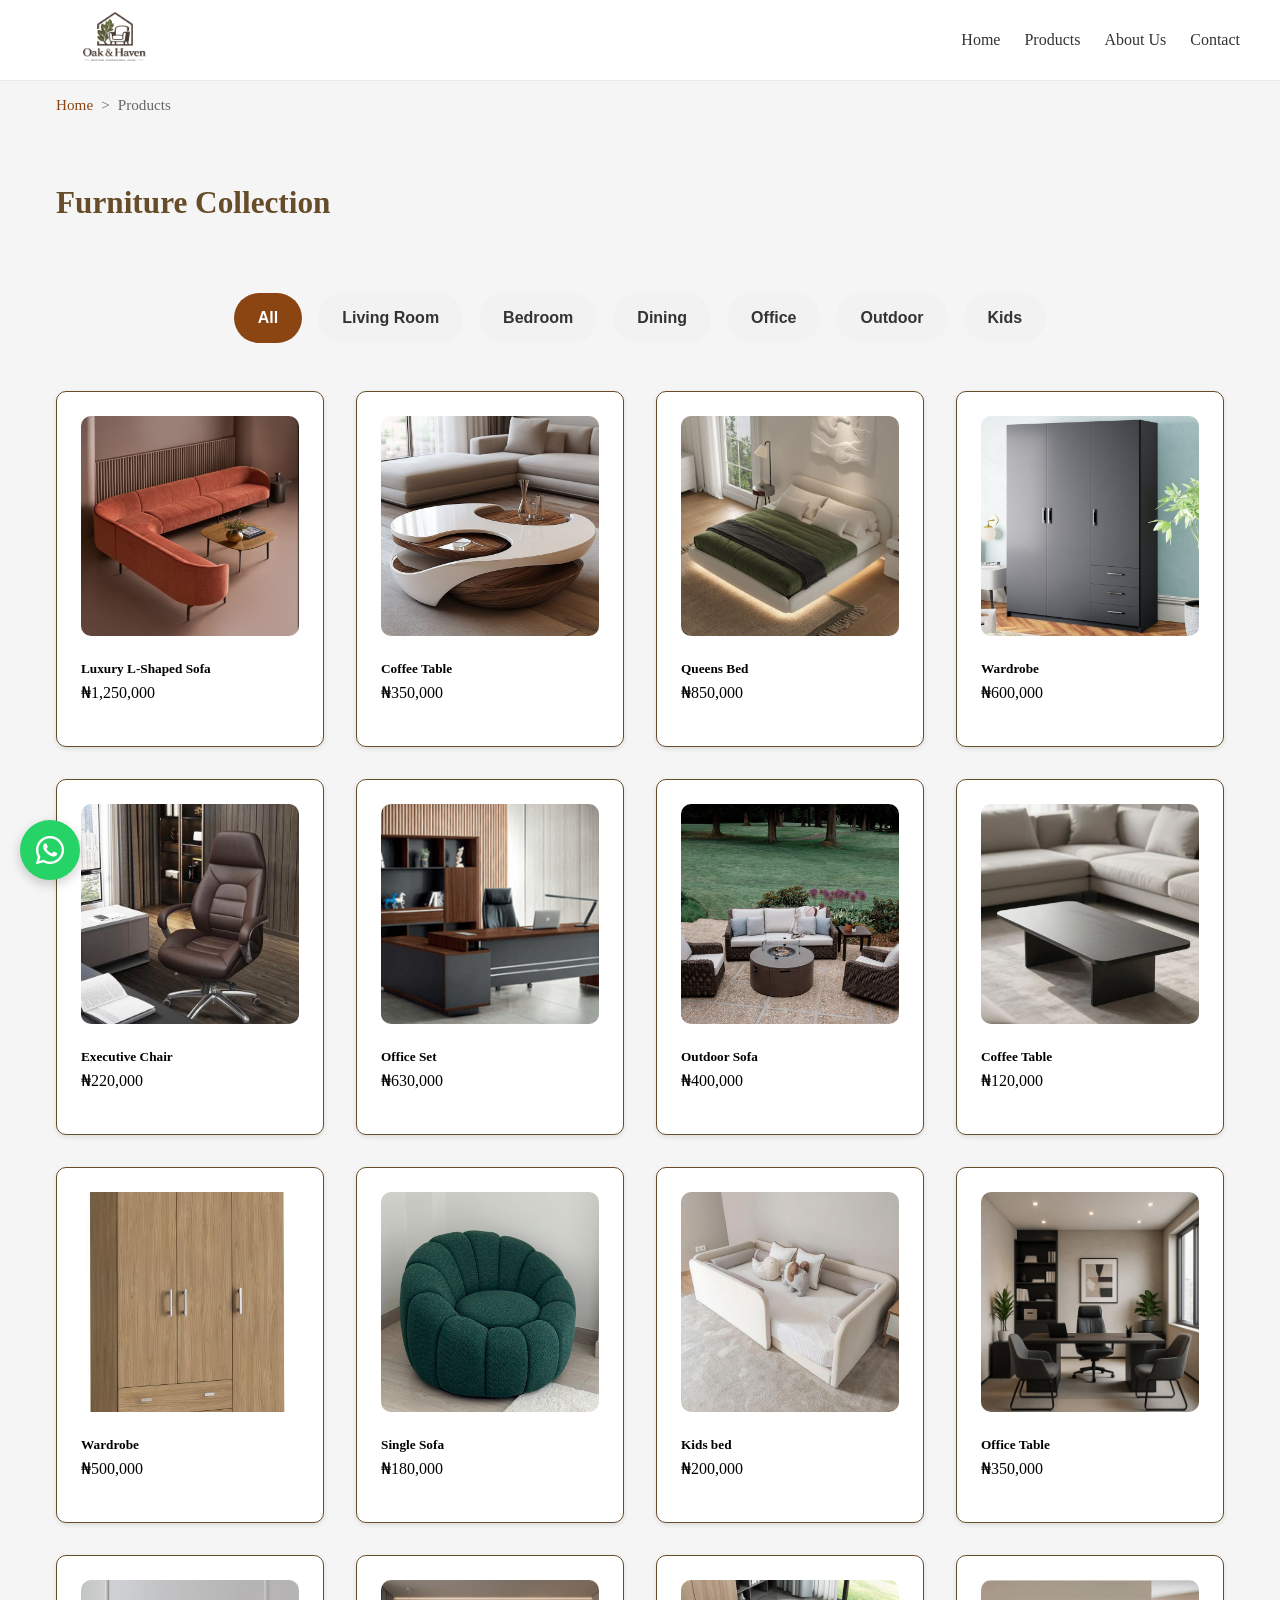
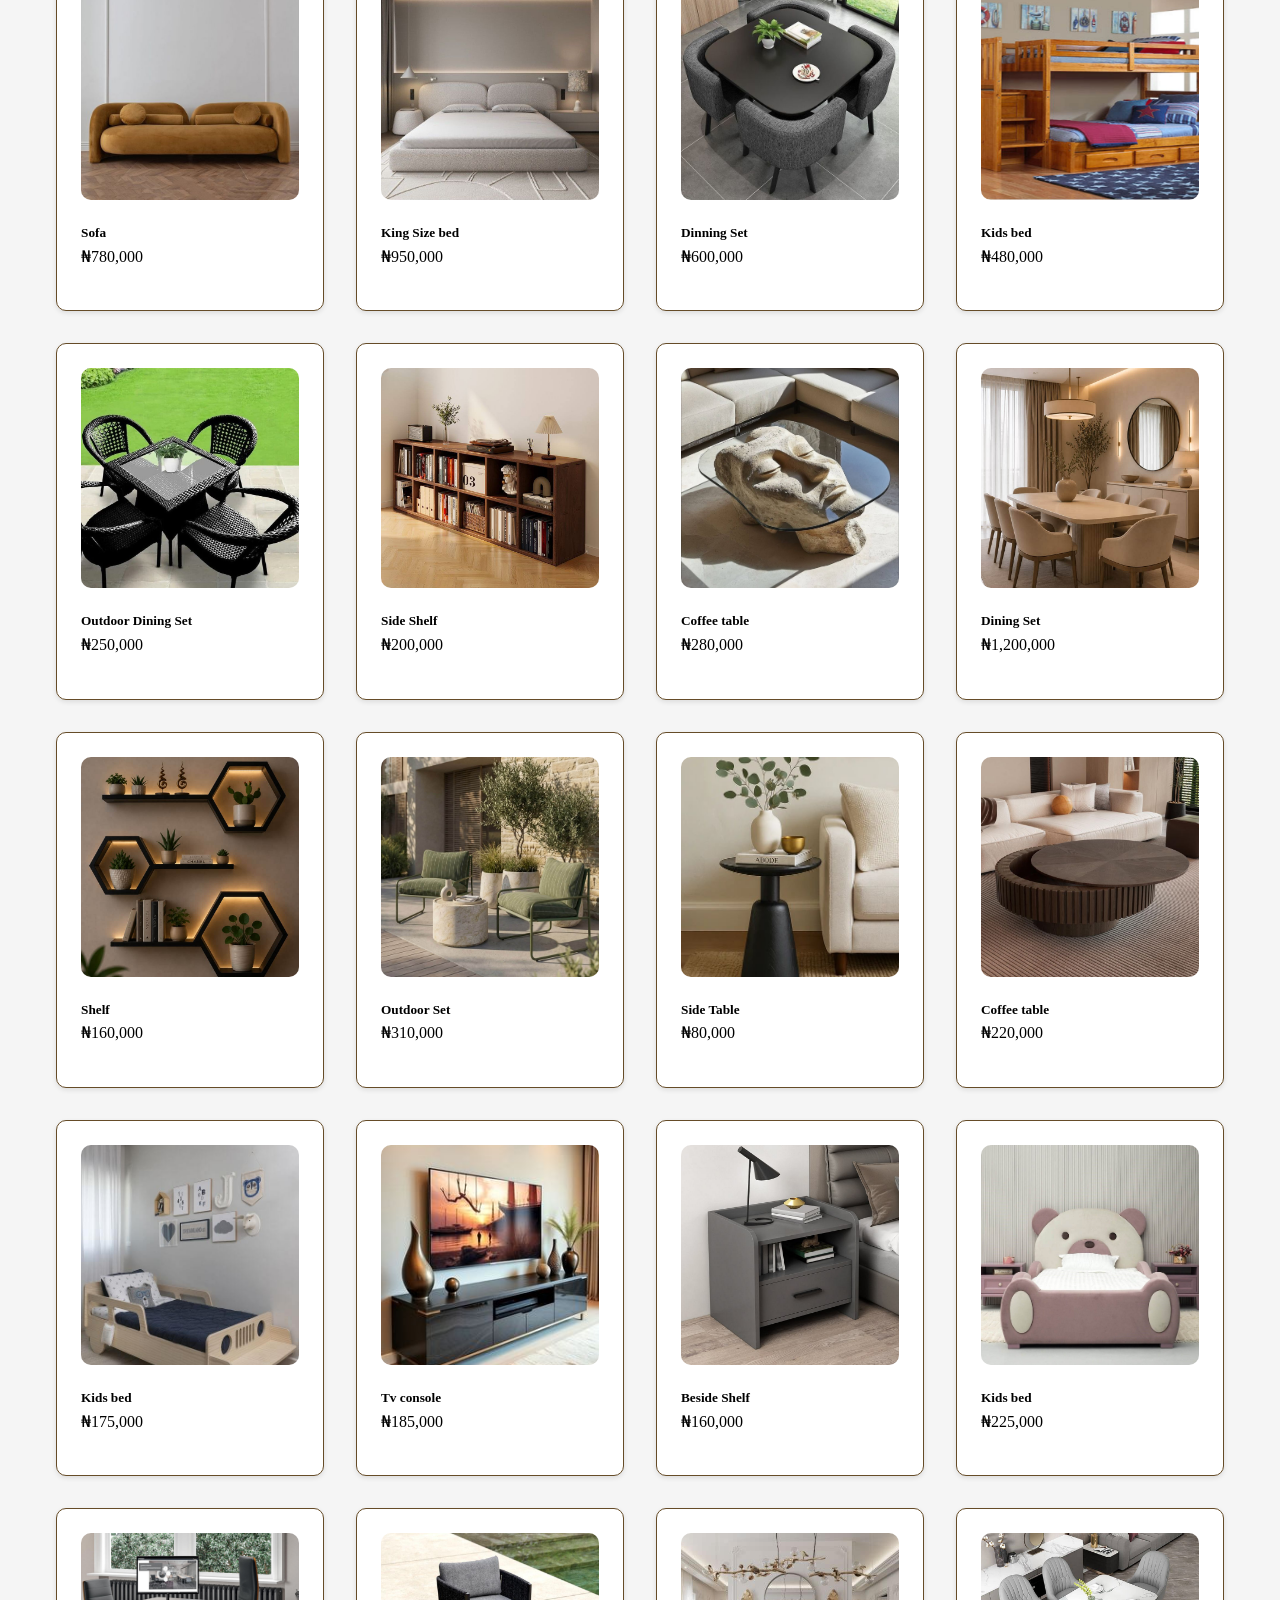
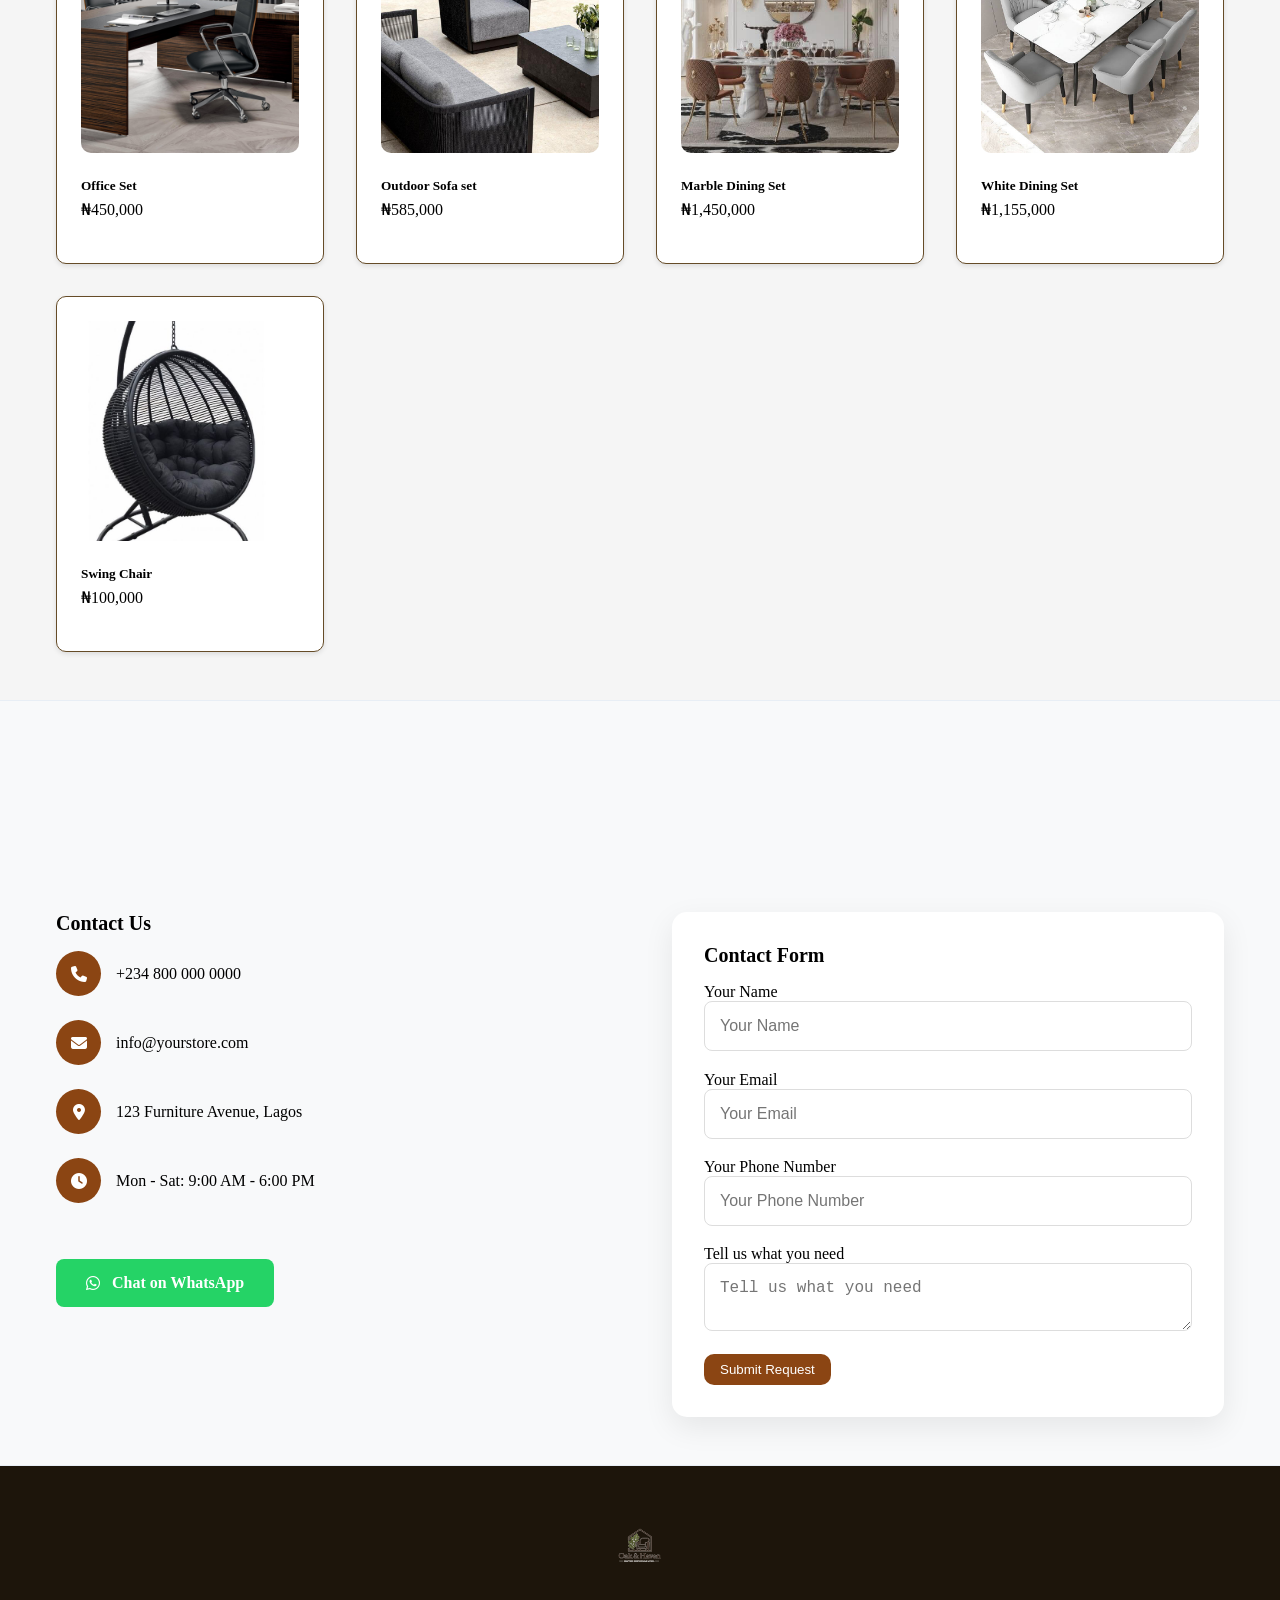
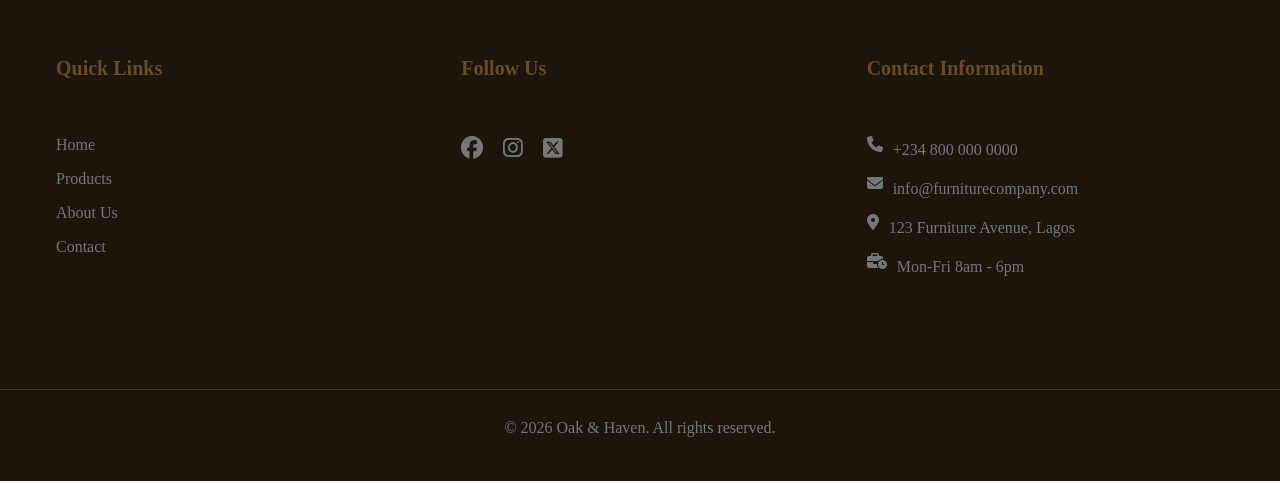
<file: products.html>
<!DOCTYPE html>
<html lang="en">
<head>
    <meta charset="UTF-8">
    <meta name="viewport" content="width=device-width, initial-scale=1.0">

    <title>Oak & Haven</title>

    

    <link rel="stylesheet" href="CSS/style.css">

    <link rel="stylesheet" href="https://cdnjs.cloudflare.com/ajax/libs/font-awesome/6.5.0/css/all.min.css">

</head>

<body>

    <div class="page">
        <header class="site-header">
            <div class="header-inner">
                
                
                <nav class="navbar">
                    <div class="logo">
                        <a href="index.html">
                            <img src="Assets/Logo/Oak_&_Haven_logo.png" alt="logo">
                        </a>
                        
                    </div>
                    <button class="menu-btn" id="menuBtn" type="button" aria-label="Open menu">
                        <i class="fa-solid fa-bars"></i>
                    </button>
                    

                    <ul class="nav-links" id="navLinks">
                        <li><a href="index.html">Home</a></li>
                        <li><a href="products.html">Products</a></li>
                        <li><a href="about.html">About Us</a></li>
                        <li><a href="contact.html">Contact</a></li>
                    </ul>
                    
                </nav>
            </div>
        </header>

        <div id="overlay"></div>
        <main>
            <section class="breadcrumb">
                <div class="container">

                    <a href="index.html">Home</a>

                    <span>&gt;</span>

                    <span>Products</span>

                </div>
            </section>

            <section class="products container">
                <div class="section-header">
                    <h3>Furniture Collection</h3>
                </div>

                <div class="filter-buttons">

                    <button class="filter-btn active" data-filter="all">
                        All
                    </button>

                    <button class="filter-btn" data-filter="living">
                        Living Room
                    </button>

                    <button class="filter-btn" data-filter="bedroom">
                        Bedroom
                    </button>

                    <button class="filter-btn" data-filter="dining">
                        Dining
                    </button>

                    <button class="filter-btn" data-filter="office">
                        Office
                    </button>

                    <button class="filter-btn" data-filter="outdoor">
                        Outdoor
                    </button>

                    <button class="filter-btn" data-filter="kids">
                        Kids
                    </button>

                </div>


                <div class="cards">
                    <a href="#" class="product-card" data-category="living" data-id="1">
                        <img src="Assets/Images/L-sofa.jpg" alt="sofa">
                        <h5>Luxury L-Shaped Sofa</h5>
                        <p>&#8358;1,250,000</p>
                    </a>

                    <a href="#" class="product-card" data-category="living" data-id="2">
                        <img src="Assets/Images/Unique-coffee-table.jpg" alt="coffee table">
                        <h5>Coffee Table</h5>
                        <p>&#8358;350,000</p>
                    </a>

                    <a href="#" class="product-card" data-category="bedroom" data-id="3">
                        <img src="Assets/Images/queen-size-bed.jpg" alt="queen size bed">
                        <h5>Queens Bed</h5>
                        <p>&#8358;850,000</p>
                    </a>

                    <a href="#" class="product-card" data-category="bedroom" data-id="4">
                        <img src="Assets/Images/wardrobes-gray.jpg" alt="">
                        <h5>Wardrobe</h5>
                        <p>&#8358;600,000</p>
                    </a>

                    <a href="#" class="product-card" data-category="office" data-id="5">
                        <img src="Assets/Images/office-chair-brown.jpg" alt="office chair">
                        <h5>Executive Chair</h5>
                        <p>&#8358;220,000</p>
                    </a>
                    <a href="#" class="product-card" data-category="office" data-id="6">
                        <img src="Assets/Images/office-furniture-set.png" alt="office set">
                        <h5>Office Set</h5>
                        <p>&#8358;630,000</p>
                    </a>
                    <a href="#" class="product-card" data-category="outdoor" data-id="7">
                        <img src="Assets/Images/Fire-Pit-scaled.jpg" alt="Outdoor set">
                        <h5>Outdoor Sofa</h5>
                        <p>&#8358;400,000</p>
                    </a>
                    <a href="#" class="product-card" data-category="living" data-id="8">
                        <img src="Assets/Images/simple-coffee-table.jpg" alt="">
                        <h5>Coffee Table</h5>
                        <p>&#8358;120,000</p>
                    </a>
                    <a href="#" class="product-card" data-category="bedroom" data-id="9">
                        <img src="Assets/Images/wood-wardrobe.jpg" alt="wooding wardrobe">
                        <h5>Wardrobe</h5>
                        <p>&#8358;500,000</p>
                    </a>
                    <a href="#" class="product-card" data-category="living" data-id="10">
                        <img src="Assets/Images/Single-sofa.jpg" alt="sofa">
                        <h5>Single Sofa</h5>
                        <p>&#8358;180,000</p>
                    </a>
                    <a href="#" class="product-card" data-category="kids" data-id="11">
                        <img src="Assets/Images/baby-bed.jpg" alt="kids-bed">
                        <h5>Kids bed</h5>
                        <p>&#8358;200,000</p>
                    </a>
                    <a href="#" class="product-card" data-category="office" data-id="12">
                        <img src="Assets/Images/office-desk.jpg" alt="office table">
                        <h5>Office Table</h5>
                        <p>&#8358;350,000</p>
                    </a>
                    <a href="#" class="product-card" data-category="living" data-id="13">
                        <img src="Assets/Images/Brown-Sofa.jpg" alt="brown sofa">
                        <h5>Sofa</h5>
                        <p>&#8358;780,000</p>
                    </a>
                    <a href="#" class="product-card" data-category="bedroom" data-id="14">
                        <img src="Assets/Images/white-king-size-bed.jpg" alt="King Size bed">
                        <h5>King Size bed</h5>
                        <p>&#8358;950,000</p>
                    </a>
                    <a href="#" class="product-card" data-category="dining" data-id="15">
                        <img src="Assets/Images/Square-dinning-set.jpg" alt="Dinning Set">
                        <h5>Dinning Set</h5>
                        <p>&#8358;600,000</p>
                    </a>
                    <a href="#" class="product-card" data-category="kids" data-id="16">
                        <img src="Assets/Images/kids furniture.jfif" alt="kids furniture">
                        <h5>Kids bed</h5>
                        <p>&#8358;480,000</p>
                    </a>
                    <a href="#" class="product-card" data-category="outdoor" data-id="17">
                        <img src="Assets/Images/Outdoor-dinning.jpg" alt="Outdoor Dining Set">
                        <h5>Outdoor Dining Set</h5>
                        <p>&#8358;250,000</p>
                    </a>
                    <a href="#" class="product-card" data-category="living" data-id="18">
                        <img src="Assets/Images/Side-shelf.jpg" alt="Side">
                        <h5>Side Shelf</h5>
                        <p>&#8358;200,000</p>
                    </a>
                    <a href="#" class="product-card" data-category="living" data-id="19">
                        <img src="Assets/Images/Glass-n-face-coffee-table.jpg" alt="glass coffee table">
                        <h5>Coffee table</h5>
                        <p>&#8358;280,000</p>
                    </a>
                    <a href="#" class="product-card" data-category="dining" data-id="20">
                        <img src="Assets/Images/modern-dinning-set.jpg" alt="Dining Set">
                        <h5>Dining Set</h5>
                        <p>&#8358;1,200,000</p>
                    </a>
                    <a href="#" class="product-card" data-category="living" data-id="21">
                        <img src="Assets/Images/wall-mount-shelf.jpg" alt="Shelf">
                        <h5>Shelf</h5>
                        <p>&#8358;160,000</p>
                    </a>
                    <a href="#" class="product-card" data-category="outdoor" data-id="22">
                        <img src="Assets/Images/outdoor-set.jpg" alt="Outdoor">
                        <h5>Outdoor Set</h5>
                        <p>&#8358;310,000</p>
                    </a>
                    <a href="#" class="product-card" data-category="living" data-id="23">
                        <img src="Assets/Images/Nice-side-table.jpg" alt="side table">
                        <h5>Side Table</h5>
                        <p>&#8358;80,000</p>
                    </a>
                    <a href="#" class="product-card" data-category="living" data-id="24">
                        <img src="Assets/Images/Round-coffee-table.jpg" alt="round coffee table">
                        <h5>Coffee table</h5>
                        <p>&#8358;220,000</p>
                    </a>
                    <a href="#" class="product-card" data-category="kids" data-id="25">
                        <img src="Assets/Images/kids-bed.jpg" alt="Kids Bed">
                        <h5>Kids bed</h5>
                        <p>&#8358;175,000</p>
                    </a>
                    <a href="#" class="product-card" data-category="living" data-id="26">
                        <img src="Assets/Images/Tv-console.jpg" alt="Tv console">
                        <h5>Tv console</h5>
                        <p>&#8358;185,000</p>
                    </a>
                    <a href="#" class="product-card" data-category="bedroom" data-id="27">
                        <img src="Assets/Images/bedside-table.jpg" alt="bedside shelf">
                        <h5>Beside Shelf</h5>
                        <p>&#8358;160,000</p>
                    </a>
                    <a href="#" class="product-card" data-category="kids" data-id="28">
                        <img src="Assets/Images/tedy-bear-kids-bed.jpg" alt="kids bed">
                        <h5>Kids bed</h5>
                        <p>&#8358;225,000</p>
                    </a>
                    <a href="#" class="product-card" data-category="office" data-id="29">
                        <img src="Assets/Images/Executive-Desk-with-Leather-Inlay-Return-Pedestal-In-Office-Setting.jpg" alt="office set">
                        <h5>Office Set</h5>
                        <p>&#8358;450,000</p>
                    </a>
                    <a href="#" class="product-card" data-category="outdoor" data-id="30">
                        <img src="Assets/Images/Outdoor-sofa-set.jpg" alt="Outdoor sofa set">
                        <h5>Outdoor Sofa set</h5>
                        <p>&#8358;585,000</p>
                    </a>
                    <a href="#" class="product-card" data-category="dining" data-id="31">
                        <img src="Assets/Images/Marble-or-Wood-What-Type-of-Dining-Table-Should-You-Buy-8-640x400.jpg" alt="dining Set">
                        <h5>Marble Dining Set</h5>
                        <p>&#8358;1,450,000</p>
                    </a>
                    <a href="#" class="product-card" data-category="dining" data-id="32">
                        <img src="Assets/Images/simple-dinning-set.jpg" alt="white dining set">
                        <h5>White Dining Set</h5>
                        <p>&#8358;1,155,000</p>
                    </a>
                    <a href="#" class="product-card" data-category="outdoor" data-id="33">
                        <img src="Assets/Images/Hanging-sofa.jpg" alt="Swing chair">
                        <h5>Swing Chair</h5>
                        <p>&#8358;100,000</p>
                    </a>

                </div>
            </section>

            <section class="section-alt contact">
                <div class="container">
                    <div class="section-header fade-in text-measure">
                        <h2>Get in Touch</h2>
                        <p>
                            Whether you're furnishing your home, office, or commercial space,
                            our team is here to help you choose the perfect furniture.
                        </p>
                    </div>

                  <div class="contact-grid">
                    <div class="contact-info fade-in">
                        <h4>Contact Us</h4>

                        <div class="contact-item">
                            <i class="fa-solid fa-phone"></i>
                            <span>+234 800 000 0000</span>
                        </div>
                        <div class="contact-item">
                            <i class="fa-solid fa-envelope"></i>
                            <span>info@yourstore.com</span>
                        </div>
                        <div class="contact-item">
                            <i class="fa-solid fa-location-dot"></i>
                            <span>123 Furniture Avenue, Lagos</span>
                        </div>
                        <div class="contact-item">
                            <i class="fa-solid fa-clock"></i>
                            <span>Mon - Sat: 9:00 AM - 6:00 PM</span>
                        </div> 
                        
                        <a href="#" class="chat-btn">
                            <i class="fa-brands fa-whatsapp"></i>
                            Chat on WhatsApp
                        </a>
                    </div>


                    <div class="contact-form fade-in">
                        <h4> Contact Form</h4>
                        
                     <form id="quoteForm" class="quote-form">
                        <div class="form-group">
                            <label for="name">Your Name</label>
                            <input type="text" id="name" placeholder="Your Name" required>
                        </div>
                        <div class="form-group">
                            <label for="email">Your Email</label>
                            <input type="email" id="email" placeholder="Your Email" required>
                        </div>
                        <div class="form-group">
                            <label for="phone">Your Phone Number</label>
                            <input type="tel" id="phone" placeholder="Your Phone Number" required>
                        </div>

                        <div class="form-group">
                            <label for="message">Tell us what you need</label>
                            <textarea id="message" placeholder="Tell us what you need" required></textarea>
                        </div>

                        <div id="formMessage"></div>
                        <div class="form button">
                            <button type="submit">Submit Request</button>
                        </div>
                     </form>
                     
                    </div>
                 </div>
                </div>
            </section>

            <footer class="footer">

                <div class="footer-logo fade-in">
                    <a href="index.html">
                        <img src="Assets/Logo/Oak_&_Haven_logo.png" alt="Logo">
                    </a>
                </div>

                <div class="footer-content fade-in">
                    <div class="footer-column">
                        <h4 class="section-header">Quick Links</h4>
                        <ul class="footer-links">
                            <li><a href="index.html">Home</a></li>
                            <li><a href="products.html">Products</a></li>
                            <li><a href="about.html">About Us</a></li>
                            <li><a href="contact.html">Contact</a></li>
                        </ul>
                    </div>

                    <div class="footer-column fade-in">
                        <h4 class="section-header">Follow Us</h4>

                        <div class="social-links">
                            <a href="#" aria-label="Facebook">
                                <i class="fa-brands fa-facebook"></i>
                            </a>
                            <a href="#" aria-label="Instagram">
                                <i class="fa-brands fa-instagram"></i>
                            </a>
                            <a href="#" aria-label="X (Twitter)">
                                <i class="fa-brands fa-square-x-twitter"></i>
                            </a>
                        </div>
                    </div>

                    <div class="footer-column fade-in">
                        <h4 class="section-header">Contact Information</h4>

                        <p><i class="fa-solid fa-phone"></i>+234 800 000 0000</p>
                        <p><i class="fa-solid fa-envelope"></i> info@furniturecompany.com</p>
                        <p><i class="fa-solid fa-location-dot"></i> 123 Furniture Avenue, Lagos</p>
                        <p><i class="fa-solid fa-business-time"></i> Mon-Fri 8am - 6pm</p>
                    </div>

                </div>

                <div class="footer-bottom fade-in">
                    <p>&copy; 2026 Oak & Haven. All rights reserved.</p>
                </div>

            </footer>

        </main>
    </div>
    <button id="backToTop" class="back-to-top" type="button" aria-label="Back to top">
        <i class="fa-solid fa-arrow-up"></i>
    </button>
    <a
        href="https://wa.me/2349067065186?text=Hello%20[business]%20[Name],%20I%20would%20like%20to%20request%20a%20quote."
        class="whatsapp-btn"
        target="_blank"
        rel="noopener noreferrer"
        aria-label="Chat with us on WhatsApp">
        <i class="fa-brands fa-whatsapp"></i>
    </a>

    <script src="JS/java.js" defer></script>
</body>
    
</html>
</file>
<file: CSS/style.css>
* {
    margin: 0;
    padding: 0;
}
*, *::before, *::after {
    box-sizing: border-box;
}
html {
    font-size: var(--text-base);
    scroll-behavior: smooth;
}
html, body {
    overflow-x: hidden;
}
:root {
    /*-- Spacing --*/
    --space-1: 8px;
    --space-2: 16px;
    --space-3: 24px;
    --space-4: 32px;
    --space-5: 48px;
    --space-6: 64px;
    --space-7: 80px;

    /*-- Font Size --*/
    --text-sm: 0.875rem;
    --text-base: 1rem;
    --text-md: 1.25rem;
    --text-lg: 1.563rem;
    --text-xl: 1.953rem;
    --text-2xl: 2.441rem;
    --text-3xl: 3.052rem;
}

body {
    margin: 0;
    font-family: Cambria, Cochin, Georgia, Times, 'Times New Roman', serif;
    background-color:#f5f5f5;
}

main {
    overflow: hidden;
}
h1 {
    font-size: var(--text-3xl);
}
h2 {
    font-size: var(--text-2xl);
    margin-bottom: var(--space-2);
}
h3 {
    font-size: var(--text-xl);
    margin-bottom: var(--space-2);
}
h4 {
    font-size: var(--text-md);
    margin-bottom: var(--space-2);
}
p {
    font-size: var(--text-base);
    line-height: 1.7;
    margin-bottom: var(--space-2);
}
.site-header {
    background: white;
    position: sticky;
    top: 0;
    z-index: 1000;
    border-bottom: 1px solid #eaeaea;
}
.header-inner {
    padding: var(--space-3);
    display: flex;
    justify-content: space-between;
    align-items: center;
    max-height: 80px;
    position: relative;
}
.page {
    width: 100%;
    overflow: hidden;
}

/* Hero layout */
.hero{
    position: relative;
    overflow: hidden;
    height: 90vh;
}

/* Hero Slider */
.slide{
    position:absolute;
    inset:0;
    z-index: 0;

    background-size:cover;
    background-position:center;
    background-repeat:no-repeat;

    opacity:0;
    transition:opacity .8s ease;

    display:flex;
    align-items:center;
    justify-content:flex-start;
}
.slide.active{
    opacity:1;
    z-index: 1;
}
.slide1 {
    background-image: 
    linear-gradient(rgba(0, 0, 0, 0.5), rgba(0, 0, 0, 0.5)),
    url('../Assets/Images/Luxury-Sofa.jpg');

}
.slide2 {
    background-image: 
    linear-gradient(rgba(0, 0, 0, 0.5), rgba(0, 0, 0, 0.5)),
    url('../Assets/Images/Profile-bed-from-roche-bobois.jpg');

}
.slide3 {
    background-image: 
    linear-gradient(rgba(0, 0, 0, 0.5), rgba(0, 0, 0, 0.5)),
    url('../Assets/Images/Marble-or-Wood-What-Type-of-Dining-Table-Should-You-Buy-8-640x400.jpg');

}
.slide4 {
    background-image: 
    linear-gradient(rgba(0, 0, 0, 0.5), rgba(0, 0, 0, 0.5)),
    url('../Assets/Images/Goods-Wood-office-set.jpg');

}
/* Hero Content */
.hero h1 {
    font-size: clamp(2.5rem, 5vw, 3.5rem);
    font-weight: 700;
    margin-bottom: var(--space-2);
    color: gold;
}
.hero p {
    font-size: var(--text-lg);
    margin-top: var(--space-2);
    margin-bottom: var(--space-2);
    color: goldenrod;
}
.hero-text {
    max-width: 600px;
    text-align: left;
    margin: 0;
    padding: var(--space-3);
    color: goldenrod;
}
.hero-text h1 {
    font-size: var(--text-2xl);
    margin-bottom: var(--space-2);
}

/* Other Page Hero*/

.about-hero {
    background-image:
    linear-gradient(rgba(0, 0, 0, 0.5), rgba(0, 0, 0, 0.5)),
    url('../Assets/Images/Goods-Wood-office-set.jpg');
    background-size: cover;
    background-position: center;
    padding: var(--space-6) var(--space-2);
    height: 60vh;
    text-align: center
}
.contact-hero {
    background-image: 
    linear-gradient(rgba(0, 0, 0, 0.5), rgba(0, 0, 0, 0.5)),
    url('../Assets/Images/Goods-Wood-office-set.jpg');
    background-size: cover;
    background-position: center;
    padding: var(--space-6) var(--space-2);
    height: 60vh;
    text-align: center;
}

/* product search */
.product-search {
    max-width: 700px;
    margin: 0 auto var(--space-5);
    position: relative;
}
.product-search input {
    width: 100%;
    padding: var(--space-2) var(--space-6) var(--space-2) var(--space-3);
    border: 1px solid #ddd;
    border-radius: 50px;
    font-size: var(--text-base);
    box-shadow: 0 2px 10px rgba(0,0,0,0.08);
    outline: none;
}
.product-search button {
    position: absolute;
    right: 6px;
    top: 50%;
    transform: translateY(-50%);

    width: 46px;
    height: 46px;

    border: none;
    border-radius: 50%;
    background: black;
    color: white;
    cursor: pointer;
}
.product-search button:hover {
    background: #999;
}
.no-results{
    display:none;
    text-align:center;
    margin-top:20px;
    color:#777;
    font-size:1rem;
}
.blur{

    filter: blur(5px);

    opacity:.4;

    transition:.3s;

    pointer-events:none;

}
#searchResults{

    position:absolute;

    width:100%;

    background:white;

    border-radius:10px;

    box-shadow:0 10px 30px rgba(0,0,0,.15);

    display:none;

    z-index:1000;

}

#overlay{

    position:fixed;
    inset:0;

    background:rgba(0,0,0,.3);

    -webkit-backdrop-filter:blur(4px);
    backdrop-filter:blur(4px);

    opacity:0;
    visibility:hidden;

    transition:.3s;

    z-index:998;
}
#overlay.show{

    opacity:1;
    visibility:visible;

}
body.no-scroll{

    overflow:hidden;

}

/* Navbar */
.navbar {
    display: flex;
    justify-content: space-between;
    align-items: center;
    padding: var(--space-1) var(--space-2);
    width: 100%;
}
.nav-links {
    display: flex;
    gap: var(--space-3);
    padding: 0;
    margin: 0;
    list-style: none;
}
.nav-links  a {
    position: relative;
    text-decoration: none;
    font-weight: 500;
    color: #333;
    transition: color .3s ease;
}
.nav-links a::after{
    content: "";
    position: absolute;
    left: 0;
    bottom: -5px;
    width: 0;
    height: 2px;
    background: #664c28;
    transition: width .3s ease;
}
.nav-links a:hover::after{
    width: 100%;
}
.nav-links a:hover{
    color: #664c28;
}
.logo {
    font-size: var(--text-xl);
    font-weight: bold;
}
.logo img{
    display: block;
    height: 100px;
    width: auto;
}
.menu-btn {
    display: none;
    background: none;
    border: none;
    font-size: var(--text-lg);
    color: #664c28;
    cursor: pointer;
}
.menu-toggle {
    display: none;
}
.menu-icon {
    display: none;
    font-size: var(--text-md);
    cursor: pointer;
    -webkit-user-select: none;
    user-select: none;
}

/* Buttons */
.Btn {
    display: inline-block;
    padding: var(--space-2) var(--space-3);
    margin-top: var(--space-3);
    background-color:#664c28;
    border-radius: 25px;
    color: white;
    text-decoration: none;
    font-weight: 600;
    transition: background 0.3s ease;
}
.Btn:hover {
    color: white;
    background-color: #442c0b;
    transform: translate(-2px);
}
.btn-primary {
    display: inline-block;
    background: black;
    color: white;
    text-decoration: none;
    padding: 12px 24px;
    border-radius: 8px;
    font-weight: 600;
    transition: background 0.3s ease;
}
.btn-primary:hover {
    background: #664c28;
}
.order-btn {
    display: inline-block;
    padding: var(--space-2) var(--space-3);
    margin-top: var(--space-3);
    background-color: green;
    border-radius: 25px;
    color: white;
    text-decoration: none;
    font-weight: 600;
    transition: background 0.3s ease;
}
.order-btn:hover {
    color: green;
    background-color: #999;
    transform: translate(-2px);
}
.chat-btn{

    display:inline-flex;

    align-items:center;

    gap:12px;

    margin-top:2rem;

    padding:15px 30px;

    background:#25D366;

    color:white;

    border-radius:8px;

    text-decoration:none;

    font-weight:600;

    transition:.3s;

}
.chat-btn:hover{

    background:#1da851;

    transform:translateY(-3px);

}
.whatsapp-btn {
    position: fixed;
    bottom: 20px;
    left: 20px;

    width: 60px;
    height: 60px;

    display: flex;
    align-items: center;
    justify-content: center;

    background: #25D366;
    color: white;

    border-radius: 50%;
    text-decoration: none;

    font-size: 2rem;

    box-shadow: 0 4px 12px rgba(0,0,0,0.2);

    z-index: 1000;

    transition: transform 0.3s ease;
}
.whatsapp-btn:hover {
    transform: scale(1.1);
}


.container {
    max-width: 1200px;
    padding: 0 var(--space-2);
    margin: 0 auto;
    margin-bottom: var(--space-5);
    color: black;
}
.section {
    padding: var(--space-7) 16px;
    overflow: hidden;
    border-bottom: 1px solid #d6d6d6;
}
.section-header {
    margin-top: var(--space-1);
    margin-bottom: var(--space-5);
    color: #664c28;
}
.section-alt{
    background: #f8f9fa;
    border-top: 1px solid #e8eef5;
    border-bottom: 1px solid #e8eef5;
}
.text-measure {
    max-width: 65ch;
}
.fade-in {
    opacity: 0;
    transform: translateY(30px);
    transition: all .6s ease;
}

.fade-in.show {
    opacity: 1;
    transform: translateY(0);
}

/* Cards */
.cards {
    display: grid;
    grid-template-columns: repeat(auto-fit, minmax(250px, 1fr));
    gap: var(--space-4);
    margin-top: var(--space-5);
    margin-bottom: var(--space-5);
    justify-content: center;
}
.card {
    background: white;
    border: #664c28 2px solid;
    padding: var(--space-3);
    position: relative;
    max-width: 500px;
    border-radius: 10px;
    box-shadow: 0 2px 5px rgba(0, 0, 0, 0.1);
    line-height: 1.5;
    transition: transform 0.15s ease, box-shadow 0.15s ease;
}
.card h4, .card h5 {
    font-size: var(--text-md);
    margin-top: var(--space-1);
    margin-bottom: var(--space-1);
}
.card p {
    margin-bottom: var(--space-2);
}
.category-card{
    position: relative;
    display: block;

    height: 400px;
    overflow: hidden;
    border-radius: 12px;

    text-decoration: none;
    color: white;
}
.category-card img{
    width: 100%;
    height: 100%;

    object-fit: cover;
    display: block;

    transition: transform .4s ease;
}
.category-card::before{
    content: "";
    position: absolute;
    inset: 0;
    background: rgba(102,76,40,.75);
    opacity: 0;
    transition: opacity .3s ease;
    z-index: 1;
}
.category-card:hover::before,
.category-card:active::before{
    opacity: 1;
}
.category-card:hover,
.category-card:active{
    transform: scale(1.03);
}
.category-card:hover h4,
.category-card:active h4{
    color: #fff;
}
.category-card .card-content{
    position: absolute;
    left: var(--space-3);
    bottom: var(--space-4);
    z-index: 2;
}
.category-card:hover img{
    transform: scale(1.08);
    box-shadow: 0 10px 25px rgba(0,0,0,.15);
}
.category-card h4{
    display: inline-block;
    padding: 12px 24px;
    border: 2px solid #fff;
    border-radius: 50px;
    color: #fff;
    background: rgba(255,255,255,.08);
    -webkit-backdrop-filter: blur(4px);
    backdrop-filter: blur(4px);

    transition: .3s ease;
}
.category-card:hover h4,
.category-card:active h4{
    background: #664c28;
    border-color: white;
    transform: translateY(-2px);
}
.category-card i{
    margin-left: 8px;
    transition: transform .3s ease;
}

.category-card:hover i{
    transform: translateX(6px);
}
.product-card {
    width: 100%;
    max-width: 300px;
    background: white;
    padding: var(--space-3);

    position: relative;
    text-decoration: none;
    color: inherit;
    border: #664c28 1px solid;
    
    border-radius: 10px;
    box-shadow: 0 2px 5px rgba(0, 0, 0, 0.1);
    line-height: 1.5;
    transition: transform 0.3s ease, box-shadow 0.15s ease;
}
.product-card:hover {
    transform: translateY(-8px);
    box-shadow: 0 4px 10px rgba(0, 0, 0, 0.15);
}
.product-card img {
    width: 100%;
    border-radius: 10px;
    margin-bottom: var(--space-2);
    object-fit: cover;
    height: 220px;
}
.price {
    display: inline-block;
    color: black;
    font-size: var(--text-md);
}
.hide{
    display:none;
}

.filter-buttons{
    display:flex;
    flex-wrap:wrap;
    justify-content:center;
    gap: var(--space-2);
    margin:2rem 0;
}
.filter-btn{
    padding: var(--space-2) var(--space-3);
    font-size:1rem;
    font-weight:600;

    border:none;
    border-radius:50px;

    cursor:pointer;

    background:#f2f2f2;
    color:#333;

    transition:.3s ease;
}
.filter-btn:hover{
    background:#8b4513;
    color:#fff;
}
.filter-btn.active{
    background:#8b4513;
    color:#fff;
}


.breadcrumb{
    background: #f5f5f5;
    padding:15px 0;
    font-size:.95rem;
}
.breadcrumb .container{
    display:flex;
    align-items:center;
    flex-wrap:wrap;
    gap:8px;
}
.breadcrumb a{
    color:#8b4513;
    text-decoration:none;
    font-weight:500;
}
.breadcrumb a:hover{
    text-decoration:underline;
}
.breadcrumb span{
    color:#666;
}

.product-details{

    display:grid;

    grid-template-columns:1fr 1fr;

    gap:60px;

    align-items:center;

    margin:80px 0;

}
.product-image img{

    width:100%;

    border-radius:15px;

}
.product-info h1{

    margin-bottom:20px;

}
.product-info p{

    margin:20px 0;

    line-height:1.8;

}
.product-info ul{

    margin:25px 0;

}

.product-info li{

    margin-bottom: var(--space-1);

}
.product-meta{

    margin:20px 0;

}
.product-meta p{

    margin:10px 0;

    font-size:0.95rem;

    color:#555;

}
.product-meta strong{

    color:#222;

}
.in-stock{
    color:#2e8b57;

    font-weight:600;
}

.service-card {
    background: white;
    border: #999 2px solid;
    padding: var(--space-3);
    position: relative;
    border-radius: 10px;
    box-shadow: 0 2px 5px rgba(0, 0, 0, 0.1);
    line-height: 1.5;
    transition: transform 0.15s ease, box-shadow 0.15s ease;
}
.slider{
    display:flex;
    align-items:center;
    justify-content:center;
    gap:var(--space-1);
}

.slider-container{
    width: 100%;
    max-width:600px;
    overflow:hidden;
}

.review-track{
    display:flex;
    transition:transform .5s ease;
}

.reviews-card{
    display: flex;
    flex-direction: column;
    justify-content: center;
    align-items: center;
    text-align: center;


    min-width:100%;
    padding:var(--space-3);
    box-sizing:border-box;
    color: #ccc;
    background: #1d150b;
    border-radius: 10px;
}
.reviews-header {
    align-items: center;
    text-align: center;
    margin-bottom: var(--space-2);
}
.review-p {
    margin-bottom: var(--space-2);
    text-align: center;
    align-items: center;
    font-size: var(--text-lg);
}


.why-us{
    position:relative;

    padding:120px 0;

    background-image:
    linear-gradient(
        rgba(0,0,0,.65),
        rgba(0,0,0,.65)
    ),
    url("../Assets/Images/Fire-Pit-scaled.jpg");

    background-size:cover;
    background-position:center;

    overflow:hidden;
}
.why-content{

    position:relative;

    z-index:2;

}
.why-us h2{

    color:white;

    text-align:center;

    max-width:800px;

    margin:auto;
}
.why-us p{
    color:#ddd;

    text-align:center;
}

.feature-grid{
    margin-top: var(--space-5);

    display:grid;

    grid-template-columns:repeat(auto-fit,minmax(280px,1fr));

    gap: var(--space-4);
}
.feature{
    display:flex;

    gap:20px;

    padding: var(--space-3);

    border-radius:15px;

    -webkit-backdrop-filter: blur(10px);
    backdrop-filter: blur(10px);

    background:rgba(255,255,255,.08);

    border:1px solid rgba(255,255,255,.1);
}
.feature-icon{

    width:60px;

    height:60px;

    border-radius:50%;

    display:flex;

    justify-content:center;

    align-items:center;

    background:#8b4513;

    color:white;

    flex-shrink:0;
}
.floating-badge{

    position:absolute;

    left:60px;

    bottom: -145px;

    display:flex;

    align-items:center;

    gap:10px;

    padding: var(--space-2) var(--space-3);

    background: rgb(148, 107, 2);

    border-radius: 25px;

    box-shadow:0 15px 40px rgba(0,0,0,.25);

    z-index:5;
}
.floating-badge i{
    font-size: var(--text-lg);

    color: silver;
}
.floating-badge h3{
    margin:0;

    color:#222;
}

.quality-grid{

    display:grid;

    grid-template-columns:repeat(auto-fit,minmax(320px,1fr));

    gap:2.5rem;

    margin:4rem 0;

}
.quality-item{

    display:flex;

    align-items:flex-start;

    gap:20px;

}
.quality-item i{

    width:60px;

    height:60px;

    border-radius:50%;

    background:#8b4513;

    color:white;

    display:flex;

    justify-content:center;

    align-items:center;

    font-size:1.4rem;

    flex-shrink:0;

}
.quality-item h4{

    margin-bottom:.5rem;

}
.quality-item p{

    color:#666;

    line-height:1.6;

}
.quality-btn{

    text-align:center;

}
.section-header::after{

    content:"";

    width:80px;

    height:4px;

    display:block;

    margin:20px auto 0;

}

.icon {
    font-size: var(--text-xl);
    margin-right: var(--space-1);
}
.stars {
    color: #96780b;
    font-size: var(--text-lg);
    margin-bottom:var(--space-4)
}

.contact-grid{

    display:grid;

    grid-template-columns:1fr 1fr;

    gap:4rem;

    margin-top:4rem;

    align-items:start;

}
.contact-info h3{

    margin-bottom:1rem;

}

.contact-info p{

    margin-bottom:2rem;

    line-height:1.7;

    color:#666;

}
.contact-item{

    display:flex;

    align-items:center;

    gap:15px;

    margin-bottom:1.5rem;

}
.contact-item i{

    width:45px;

    height:45px;

    display:flex;

    justify-content:center;

    align-items:center;

    border-radius:50%;

    background:#8b4513;

    color:white;

    flex-shrink:0;

}

/* Form */
.contact-form{

    background:white;

    padding:2rem;

    border-radius:15px;

    box-shadow:0 10px 30px rgba(0,0,0,.08);

}
.contact-form input,
.contact-form textarea{

    width:100%;

    padding:15px;

    margin-bottom:1.2rem;

    border:1px solid #ddd;

    border-radius:8px;

    font-size:1rem;

    outline:none;

}
.contact-form input:focus,
.contact-form textarea:focus{

    border-color:#8b4513;

}
.form button {
    width: fit-content;
    padding: var(--space-1) var(--space-2);
    background: #8b4513;
    color: white;
    border: none;
    border-radius: 10px;
    cursor: pointer;
    justify-self: start;
}
.form button:hover {
    background: #664c28;
}
.error{
    background: #ffe5e5;
    color: #c0392b;
    padding: 1rem;
    margin-bottom: 1rem;
}
.success{
    background: #e8f8e8;
    color: #2e7d32;
    padding: 1rem;
    margin-bottom: 1rem;
}


/* Footer Section*/
.footer {
    background: #1d150b;
    color: #777;
}
.footer-content {
    max-width: 1200px;
    margin: 0 auto;

    display: grid;
    grid-template-columns: repeat(3, 1fr);
    gap: var(--space-5);
    padding: var(--space-6) var(--space-2);

    align-items: start;
}
.footer-column{
    text-align: left;
}
.footer-column h4 {
    margin-bottom: var(--space-4);
}
.footer-column p{
    display:flex;
    align-items:flex-start;
    justify-content: flex-start;
    gap:10px;
    margin-bottom:12px;
}
.footer-logo{
    text-align:center;
    padding-top: var(--space-5);
}
.footer-logo img{
    width:100px;
    height:auto;
}
.footer-links{
    list-style: none;
    margin: 0;
    padding: 0;
}
.footer-links li{
    margin-bottom: var(--space-2);
}
.footer-links a{
    text-decoration: none;
    color: #777;
    transition: color .3s ease;
}
.footer-links a:hover{
    color: white;
}
.social-links{
    display:flex;
    justify-content: flex-start;
    gap:20px;
    margin-top:10px;
}
.social-links a{
    color:#777;
    font-size:1.4rem;
    transition:.3s;
}
.social-links a:hover{
    color:white;
    transform:translateY(-3px);
}
.footer-bottom{
    margin: 0;
    border-top:1px solid rgba(255,255,255,.15);
    margin-top:var(--space-4);
    padding:var(--space-3);
    text-align:center;
}

.back-to-top {
    position: fixed;
    bottom: 20px;
    right: 20px;

    width: 50px;
    height: 50px;

    border: none;
    border-radius: 50%;

    cursor: pointer;

    opacity: 0;
    visibility: hidden;

    transition: all 0.3s ease;

    z-index: 1000;
}

.back-to-top.show {
    opacity: 1;
    visibility: visible;
}



@media (max-width: 768px) {
    .menu-btn {
        display: block;
    }
    .nav-links {
        display: flex;
        flex-direction: column;

        max-height: 0;
        overflow: hidden;
        transition: max-height 0.3s ease;

        gap: var(--space-2);
        position: absolute;
        top: 70px;
        left: 0;
        width: 100%;
        z-index: 1001;
        
        background: white;
        gap: var(--space-2);
        padding: 0;
        border-radius: 10px;
        box-shadow: 0 2px 5px rgba(0, 0, 0, 0.1);
    }
    .nav-links li {
        width: 100%;
        border-bottom: 1px solid rgba(8, 8, 8, 0.15);
    }
    .nav-links li:last-child{
        border-bottom: none;
    }
    .nav-links a{
        display: block;
        padding: var(--space-2) var(--space-3);
        color: #777;
        text-decoration: none;
        position: relative;
        transition: color .3s ease, padding-left .3s ease;
    }
    .nav-links.active {
        max-height: 500px;
        padding: var(--space-1) var(--space-2);
    }
    .nav-links a::after{
        content: "";
        position: absolute;
        left: 25px;
        bottom: 12px;
        width: 0;
        height: 2px;
        background: #664c28;
        transition: width .3s ease;
    }
    .nav-links a:hover::after,
    .nav-links a.hover::after{
        width: calc(100% - 50px);
    }
    .nav-links a:hover{
        padding: var(--space-4);
        color: #664c28;
    }
    .nav-links a:hover,
    .nav-links a:focus,
    .nav-links a:active{
        color: #664c28;
    }
    .category-card:active::before{
        opacity: 1;
    }

    .quote-section {
        grid-template-columns: 1fr;
    }
       .quote-form {
        grid-template-columns: 1fr;
    }
     .footer-content {
        grid-template-columns: 1fr;
        text-align: center;
    }

    .social-links {
        justify-content: flex-start;
    }
    .floating-badge{

        position:static;

        margin:3rem auto 0;

        width:fit-content;

    }
    .contact-grid{

        grid-template-columns:1fr;

        gap:3rem;

    }
    .product-details{
        grid-template-columns: 1fr;
    }
    
}
</file>
